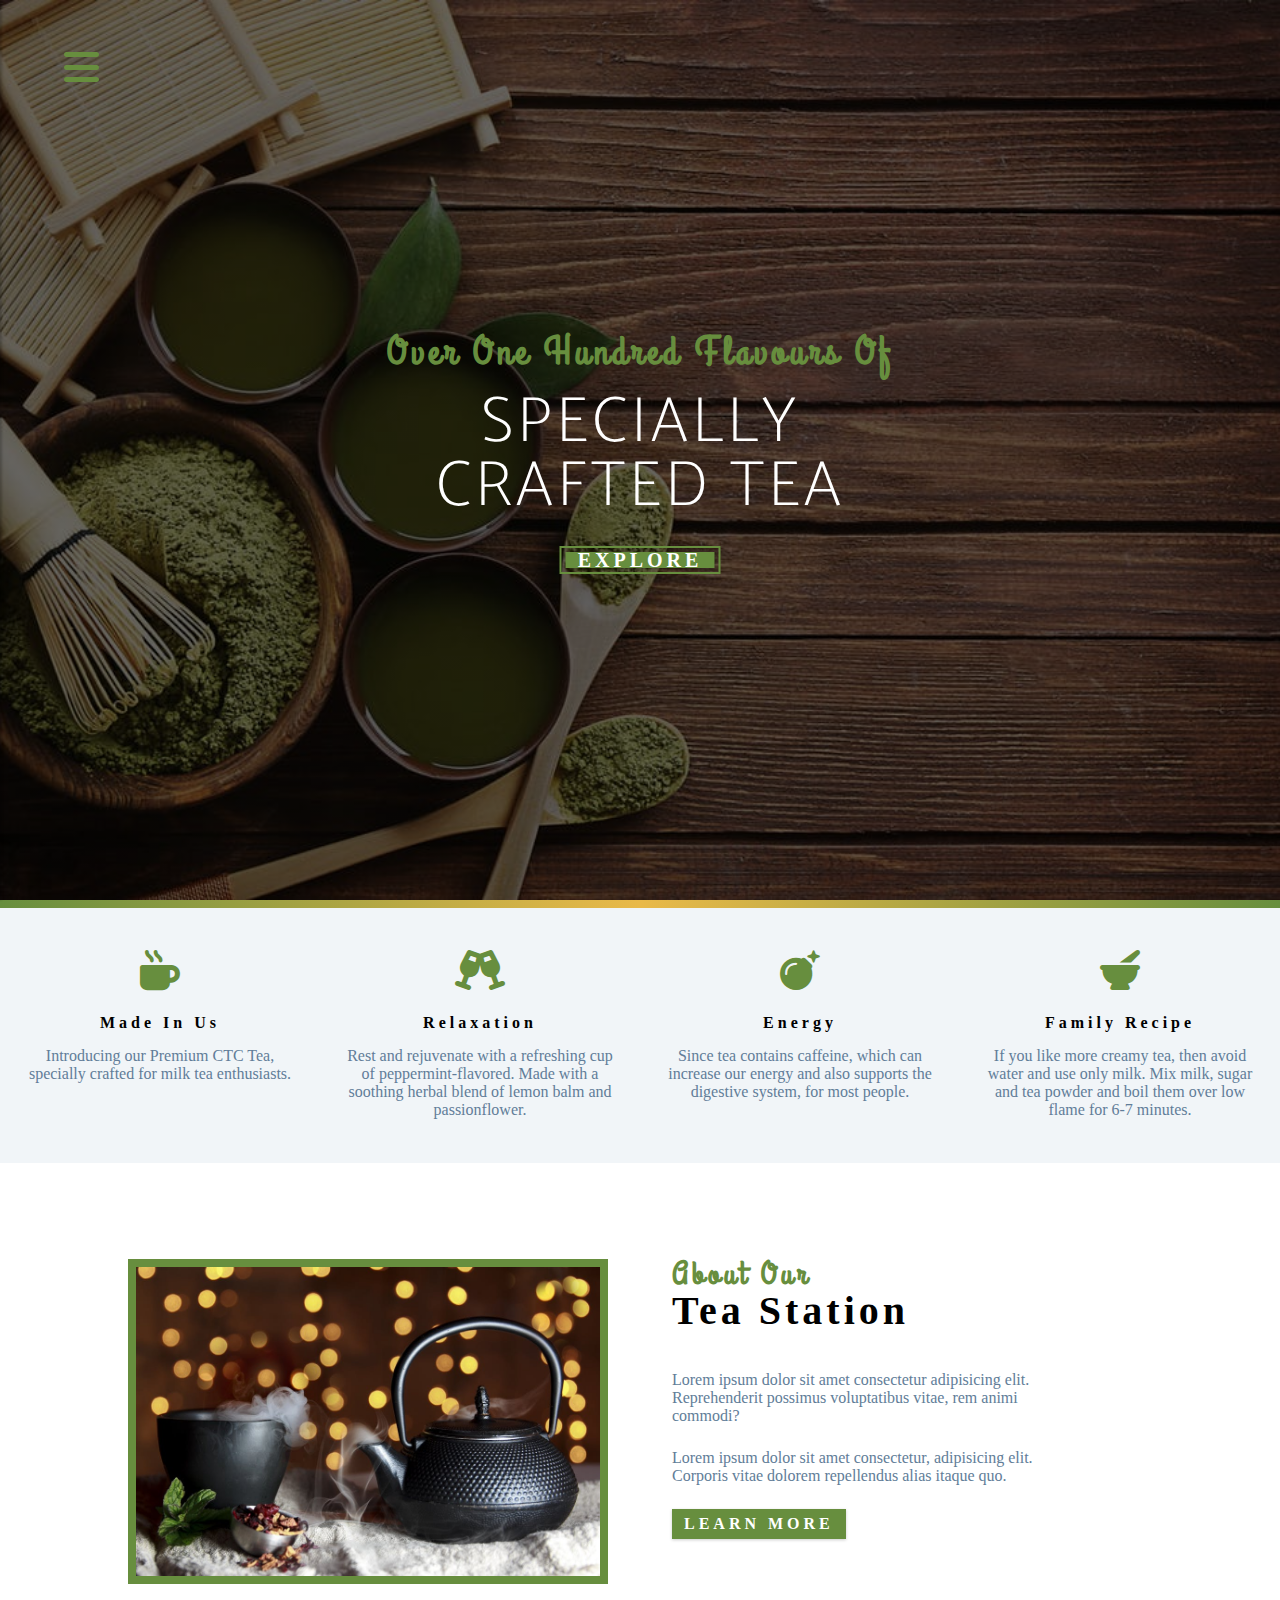
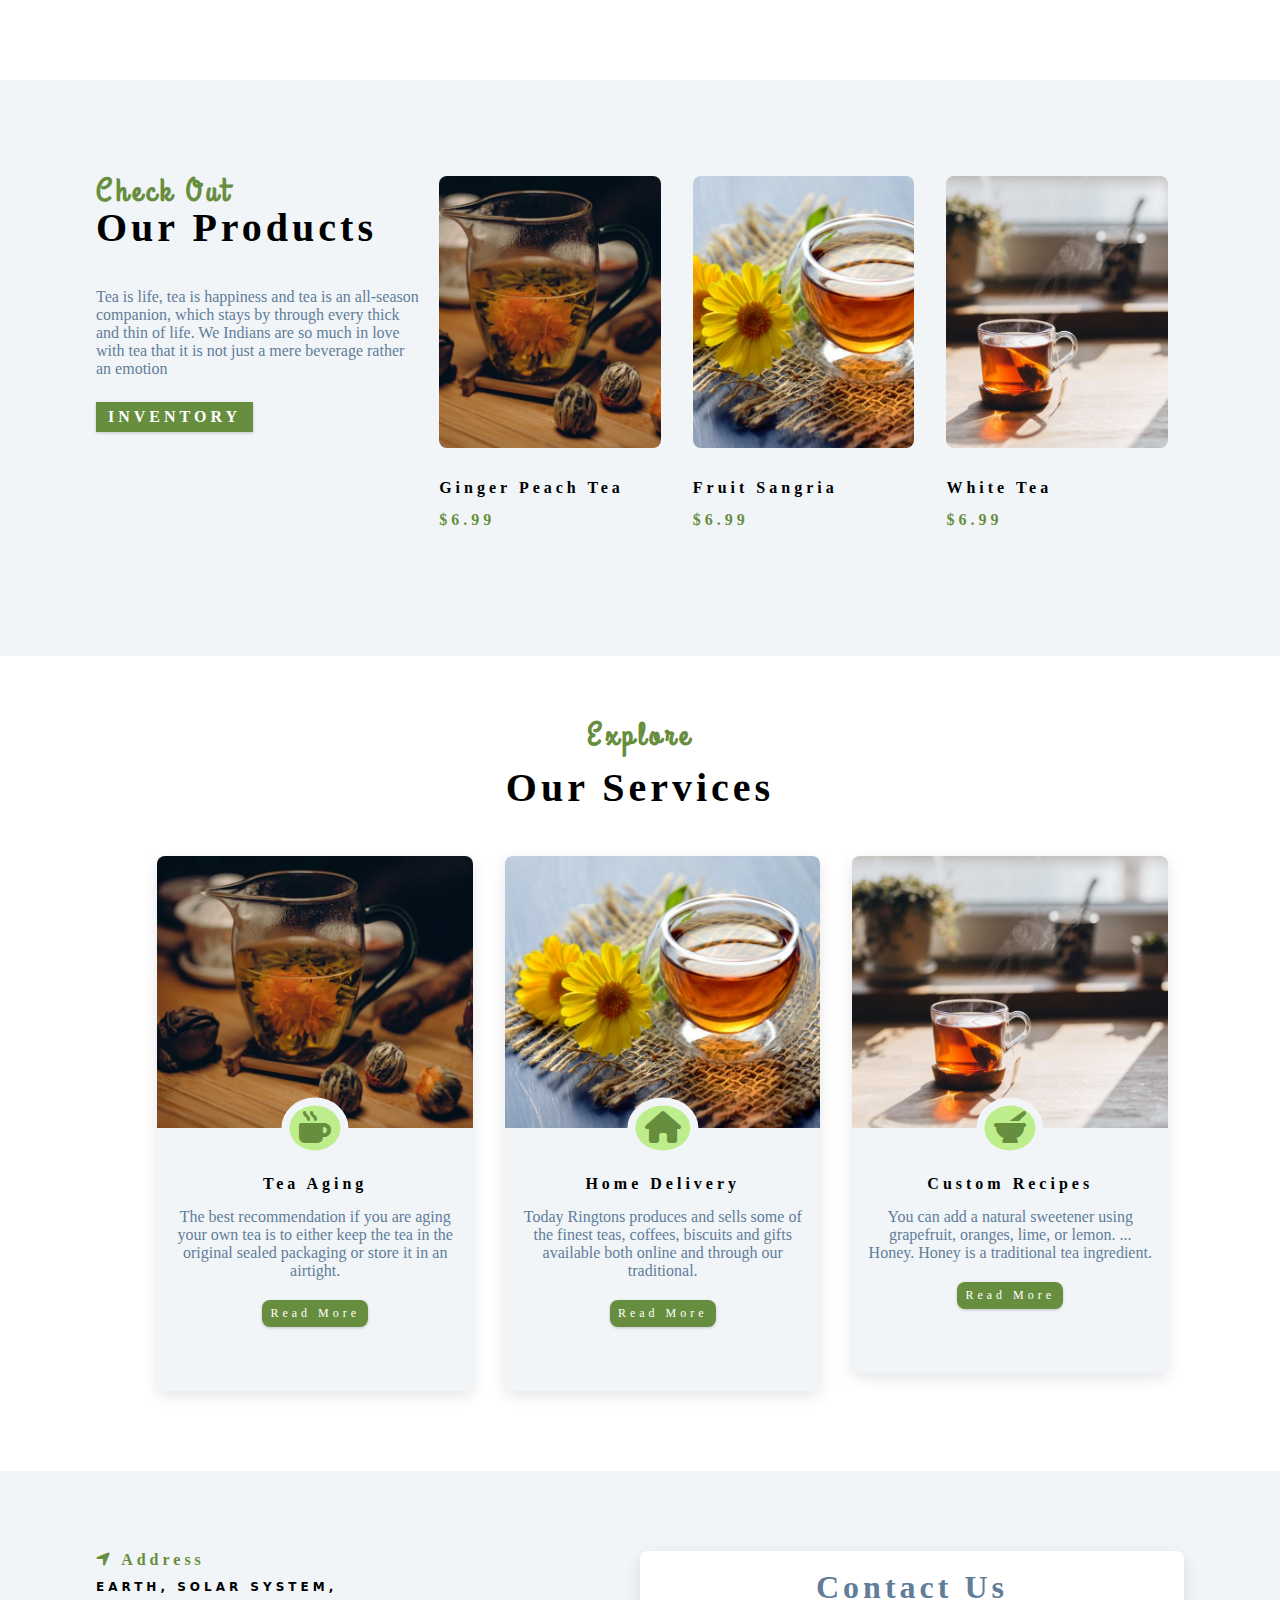
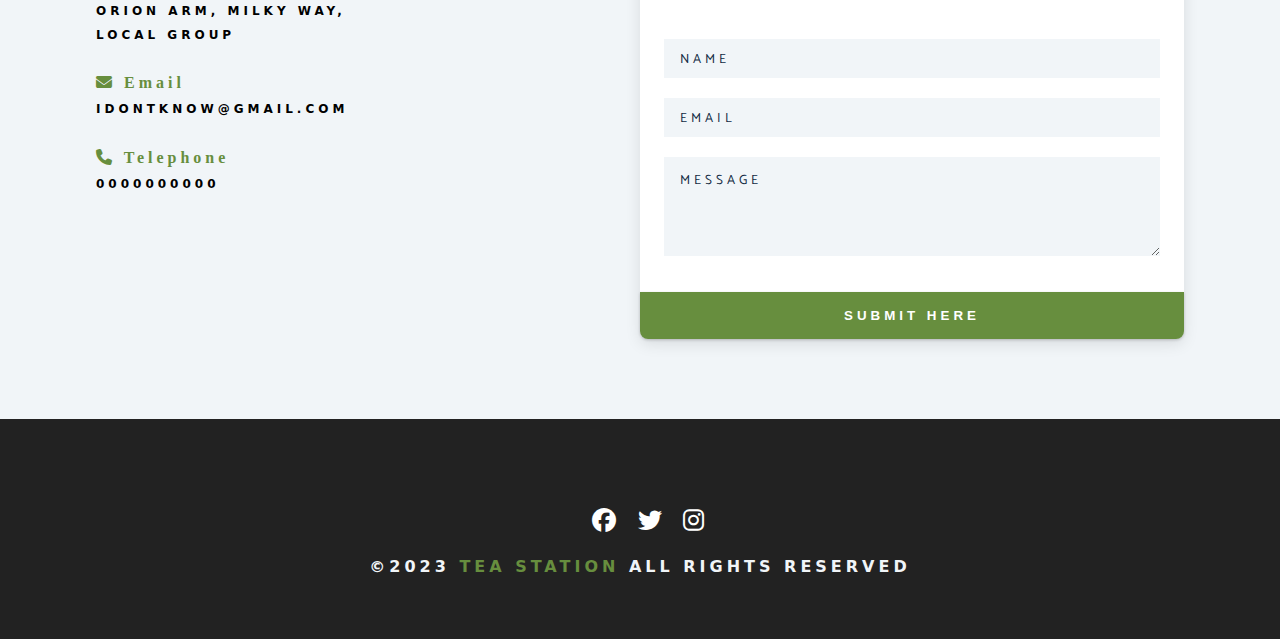
<file: 1. TEA-STATION/index.html>
<!DOCTYPE html>
<html lang="en">
  <head>
    <meta charset="UTF-8" />
    <meta name="viewport" content="width=device-width, initial-scale=1.0" />
    <title>TEA STATION || HOME</title>
    <!--Font Awesome-->
    <link
      rel="stylesheet"
      href="https://cdnjs.cloudflare.com/ajax/libs/font-awesome/6.4.2/css/all.min.css"
    />
    <link rel="icon" type="image/x-icon" href="./images/green-tea.png">
    <!--css link-->
    <link rel="stylesheet" href="css/style.css" />
  </head>
  <body>

    <!--Navbar-->
    
    <span class="nav-btn" id="nav-btn">
      <i class="fas fa-bars"></i>
    </span>

    <!-- NAV-BAR-CLOSE -->

    <nav class="navbar" id="navbar">
      <div class="navbar-header">
        <span class="nav-close" id="nav-close">
          <i class="fas fa-times"></i>
        </span>
      </div>
      <ul class="nav-items">
        <li><a href="index.html" class="nav-link">Home</a></li>
        <li><a href="skills.html" class="nav-link">Skills</a></li>
        <li><a href="about.html" class="nav-link">About</a></li>
        <li><a href="products.html" class="nav-link">products</a></li>
      </ul>
    </nav>

    <!--Header-->

    <div class="header">
      <div class="banner">
        <h2>Over One Hundred Flavours Of</h2>
        <h1>
          specially <br />
          crafted tea
        </h1>
        <a href="skills.html" class="btn banner-btn">explore</a>
      </div>
    </div>
    <!--End-Of-Header-->
    <div class="content-divider"></div>

    <!-- SKILLS SECTION-->

    <section>
      <div class="skills clearfix">


        <!-- single skill-->
        <article class="skill">
          <span class="skill-icon"><i class="fas fa-mug-hot"></i></span>
          <h4 class="skill-title">made in us</h4>
          <p class="skill-text">
            Introducing our Premium CTC Tea, specially crafted for milk tea
            enthusiasts.
          </p>
        </article>
        <!-- end of single skill-->

        <!-- single skill-->
        <article class="skill">
          <span class="skill-icon"
            ><i class="fa-solid fa-champagne-glasses"></i
          ></span>
          <h4 class="skill-title">relaxation</h4>
          <p class="skill-text">
            Rest and rejuvenate with a refreshing cup of peppermint-flavored.
            Made with a soothing herbal blend of lemon balm and passionflower.
          </p>
        </article>
        <!-- end of single skill-->




        <!-- single skill-->
        <article class="skill">
          <span class="skill-icon"
            ><i class="fa-solid fa-bomb"></i></i
          ></span>
          <h4 class="skill-title">energy</h4>
          <p class="skill-text">
            Since tea contains caffeine, which can increase our energy and also supports the digestive system, for most people.
          </p>
        </article>
        <!-- end of single skill-->



        <!-- single skill-->
        <article class="skill">
          <span class="skill-icon"
            ><i class="fa-solid fa-mortar-pestle"></i></i
          ></span>
          <h4 class="skill-title">family recipe</h4>
          <p class="skill-text">
            If you like more creamy tea, then avoid water and use only milk. Mix milk, sugar and tea powder and boil them over low flame for 6-7 minutes.
          </p>
        </article>
        <!-- end of single skill-->

      </div>
    </section>

    <!-- END OF SKILLS SECTION-->

    <!-- ABOUT -->
    <section>
      <div class="section-center clearfix">
      <!-- ABOUT IMAGE-->
      <article class="about-img">
      <div class="about-picture-container">
        <img src="images/about-bcg.jpeg" alt="tea-kettle" class="about-picture">
      </div>
      </article>
      <!-- ABOUT INFO-->
      <article class="about-info">
        <!--SECTION-TITLE-->
        <div class="section-title">
          <h3>about our</h3>
          <h2>tea station</h2>
        </div>
        <!--END-OF-SECTION-TITLE-->
        <p class="about-text">
          Lorem ipsum dolor sit amet consectetur adipisicing elit. Reprehenderit possimus voluptatibus vitae, rem animi commodi?
        </p>
        <p class="about-text">Lorem ipsum dolor sit amet consectetur, adipisicing elit. Corporis vitae dolorem repellendus alias itaque quo.</p>
        <a href="about.html" class="btn">learn more</a>
      </article>
      </div>
    </section>
    <!-- END OF ABOUT -->
    <!-- PRODUCT -->
    <section class="products">
      <div class="section-center clearfix">
          <!-- PRODUCT_INFO -->

        <article class="product-info">
          <!--SECTION-TITLE-->
        <div class="section-title">
          <h3>check out</h3>
          <h2>our products</h2>
        </div>
        <!--END-OF-SECTION-TITLE-->
        <p class="product-text">
          Tea is life, tea is happiness and tea is an all-season companion, which stays by through every thick and thin of life. We Indians are so much in love with tea that it is not just a mere beverage rather an emotion
        </p>
        <a href="products.html" class="btn">inventory</a>
        </article>
        <!-- PRODUCT-INVENTORY -->
        <article class="products-inventory clearfix">
          <!-- SINGLE-PRODUCT -->
          <div class="product">
            <img src="images/product-1.jpeg" alt="SINGLE-PRODUCT" class="product-img">
            <h4 class="product-title">
              white tea
            </h4>
            <h4 class="product-price">
              $6.99
            </h4>
          </div>
          <!-- END OF SINGLE-PRODUCT -->
          <!-- SINGLE-PRODUCT -->
          <div class="product">
            <img src="images/product-2.jpeg" alt="SINGLE-PRODUCT" class="product-img">
            <h4 class="product-title">
              fruit sangria
            </h4>
            <h4 class="product-price">
              $6.99
            </h4>
          </div>
          <!-- END OF SINGLE-PRODUCT -->
          <!-- SINGLE-PRODUCT -->
          <div class="product">
            <img src="images/product-3.jpeg" alt="SINGLE-PRODUCT" class="product-img">
            <h4 class="product-title">
              ginger peach tea
            </h4>
            <h4 class="product-price">
              $6.99
            </h4>
          </div>
          <!-- END OF SINGLE-PRODUCT -->

        </article>
        <!-- END-OF-PRODUCT-INVENTORY -->
        
      </div>
    </section>
    <!-- END OF PRODUCT SECTION -->
    <!-- SERVICES SECTION -->
    <section class="services">
        <!--SECTION-TITLE-->
        <div class="section-title service-title">
          <h3>explore</h3>
          <h2>our services</h2>
        </div>
        <!--END-OF-SECTION-TITLE-->
        <div class="section-center clearfix">
          <!-- single-card -->
          <article class="service-card">
            <!-- image-container -->
            <div class="service-img-container">
              <img src="images/product-1.jpeg" class="service-image" alt="single-service">
              <!-- service-icon-->
              <span class="service-icon">
                <i class="fas fa-mortar-pestle fa fw"></i>
              </span>
            </div>
            <!-- service-info -->
            <div class="service-info">
              <h4>custom recipes</h4>
              <p>
                You can add a natural sweetener using grapefruit, oranges, lime, or lemon. ...
Honey. Honey is a traditional tea ingredient.
              </p>
              <a href="products.html" class="btn service-btn">read more</a>
            </div>

            <!-- end-of-image-container -->
          </article>
          <!-- end-of-single-card -->
          <!-- single-card -->
          <article class="service-card">
            <!-- image-container -->
            <div class="service-img-container">
              <img src="images/product-2.jpeg" class="service-image" alt="single-service">
              <!-- service-icon-->
              <span class="service-icon">
                <i class="fas fa-home fa fw"></i>
              </span>
            </div>
            <!-- service-info -->
            <div class="service-info">
              <h4>home delivery</h4>
              <p>
               Today Ringtons produces and sells some of the finest teas, coffees, biscuits and gifts available both online and through our traditional.
              </p>
              <a href="products.html" class="btn service-btn">read more</a>
            </div>

            <!-- end-of-image-container -->
          </article>
          <!-- end-of-single-card -->
          <!-- single-card -->
          <article class="service-card">
            <!-- image-container -->
            <div class="service-img-container">
              <img src="images/product-3.jpeg" class="service-image" alt="single-service">
              <!-- service-icon-->
              <span class="service-icon">
                <i class="fas fa-mug-hot fa fw"></i>
              </span>
            </div>
            <!-- service-info -->
            <div class="service-info">
              <h4>tea aging</h4>
              <p>
                The best recommendation if you are aging your own tea is to either keep the tea in the original sealed packaging or store it in an airtight.
              </p>
              <a href="products.html" class="btn service-btn">read more</a>
            </div>

            <!-- end-of-image-container -->
          </article>
          <!-- end-of-single-card -->
        </div>
    </section>
    <!-- END OF SERVICES SECTION -->
    <!--  CONTACT SECTION -->
    <section class="contact">
      <div class="section-center clearfix">
        <!-- CONTACT-INFO -->
        <article class="contact-info">
        <!-- CONTACT ITEM-->
        <div class="contact-item">
          <h4 class="contact-title">
            <span class="contact-icon">
              <i class="fas fa-location-arrow"></i>
            </span>
            address 
          </h4>
          <h4 class="contact-text">
             Earth, Solar System,<br> Orion Arm, Milky Way,<br> Local Group 
          </h4>
        </div>
        <!-- END OF CONTACT ITEM-->
        <!-- CONTACT ITEM-->
        <div class="contact-item">
          <h4 class="contact-title">
            <span class="contact-icon">
              <i class="fas fa-envelope"></i>
            </span>
            email 
          </h4>
          <h4 class="contact-text">
            idontknow@gmail.com
          </h4>
        </div>
        <!-- END OF CONTACT ITEM-->
        <!-- CONTACT ITEM-->
        <div class="contact-item">
          <h4 class="contact-title">
            <span class="contact-icon">
              <i class="fas fa-phone"></i>
            </span>
            telephone 
          </h4>
          <h4 class="contact-text">
            0000000000
          </h4>
        </div>
        <!-- END OF CONTACT ITEM-->
        </article>
        <!-- CONTACT-FORM -->
        <article class="contact-form">
          <h3>contact us</h3>
          <form action="https://formspree.io/f/xeqbzglo"
  method="POST">
            <div class="form-group">
              <!-- input -->
              <input type="text" placeholder="name" class="form-control" name="name">
              <input type="email" placeholder="email" class="form-control" name="email">
              <textarea name="message" placeholder="message" rows="5" class="form-control"></textarea>
            </div>
            <!-- button -->
            <button type="submit" class="btn submit-btn">submit here</button>
          </form>
        </article>
      </div>
    </section>
    <!-- END OF CONTACT SECTION -->
    <!-- FOOTER SECTION -->
    <footer class="footer">
      <div class="section-center">
        <div class="social-icons">
          <!-- social-icon -->
          <a href="#" class="social-icon"><i class="fab fa-facebook"></i></a>
          <!-- end of social-icon -->
          <!-- social-icon -->
          <a href="#" class="social-icon"><i class="fab fa-twitter"></i></a>
          <!-- end of social-icon -->
          <!-- social-icon -->
          <a href="#" class="social-icon"><i class="fab fa-instagram"></i></a>
          <!-- end of social-icon -->
        </div>
        <h4 class="footer-text">
          &copy;<span>2023</span>
          <span class="green">tea station</span>
          all rights reserved
        </h4>
      </div>
    </footer>
    <!-- END OF FOOTER SECTION -->

    <!--Javascript link-->
    <script src="js/script.js"></script>
  </body>
</html>


<!--================ done ==================-->
</file>
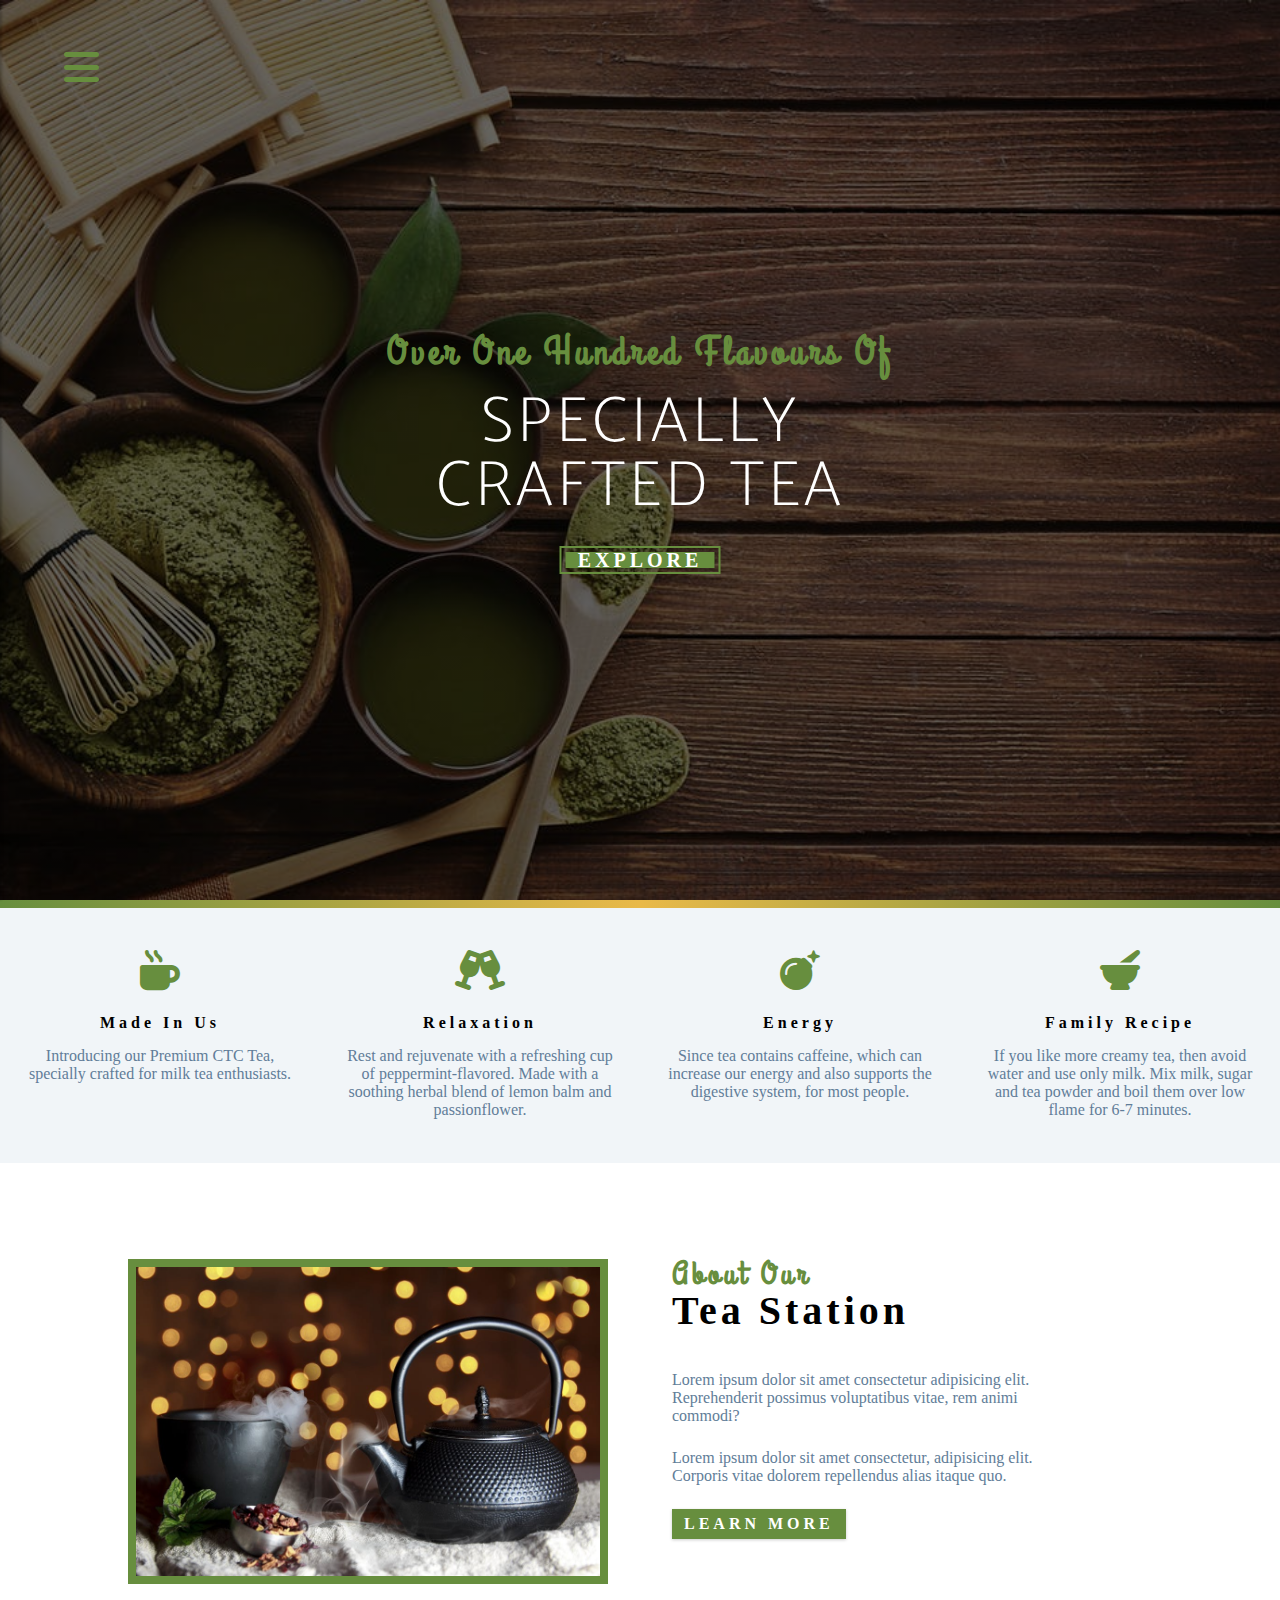
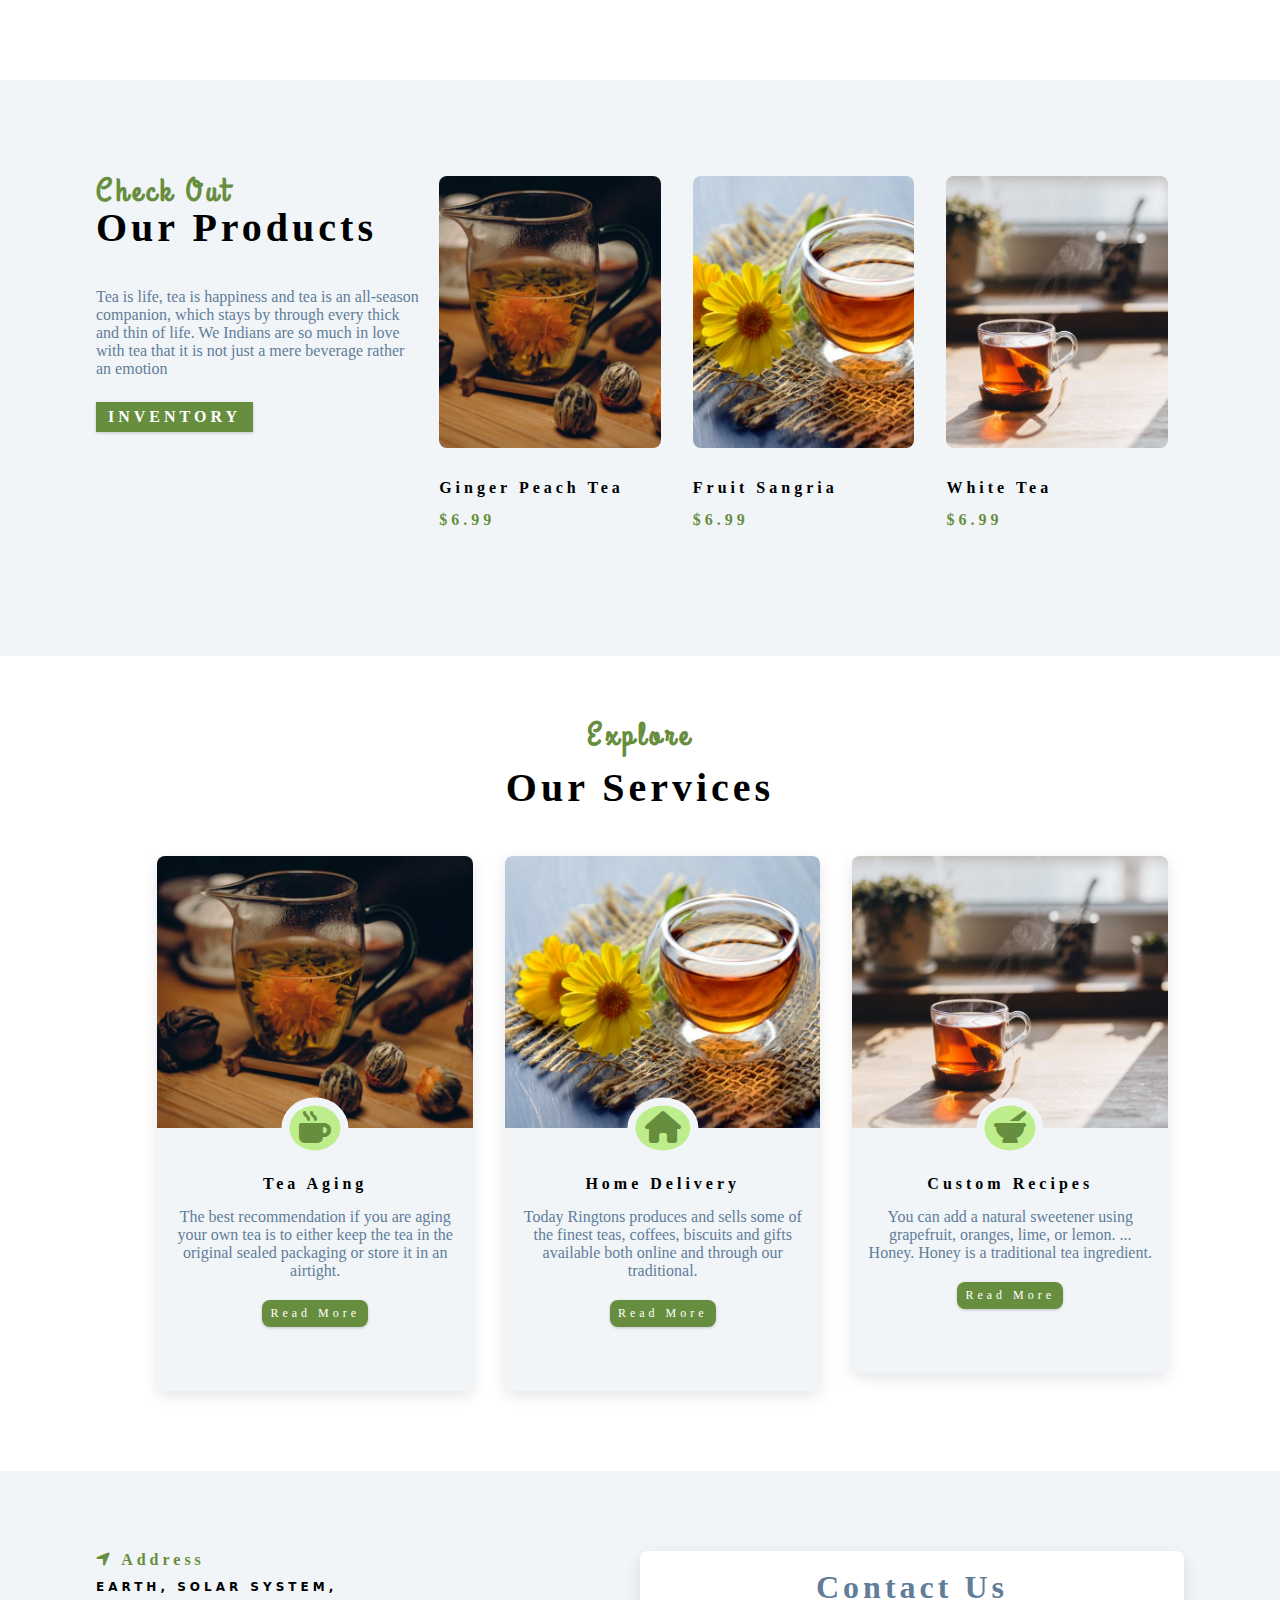
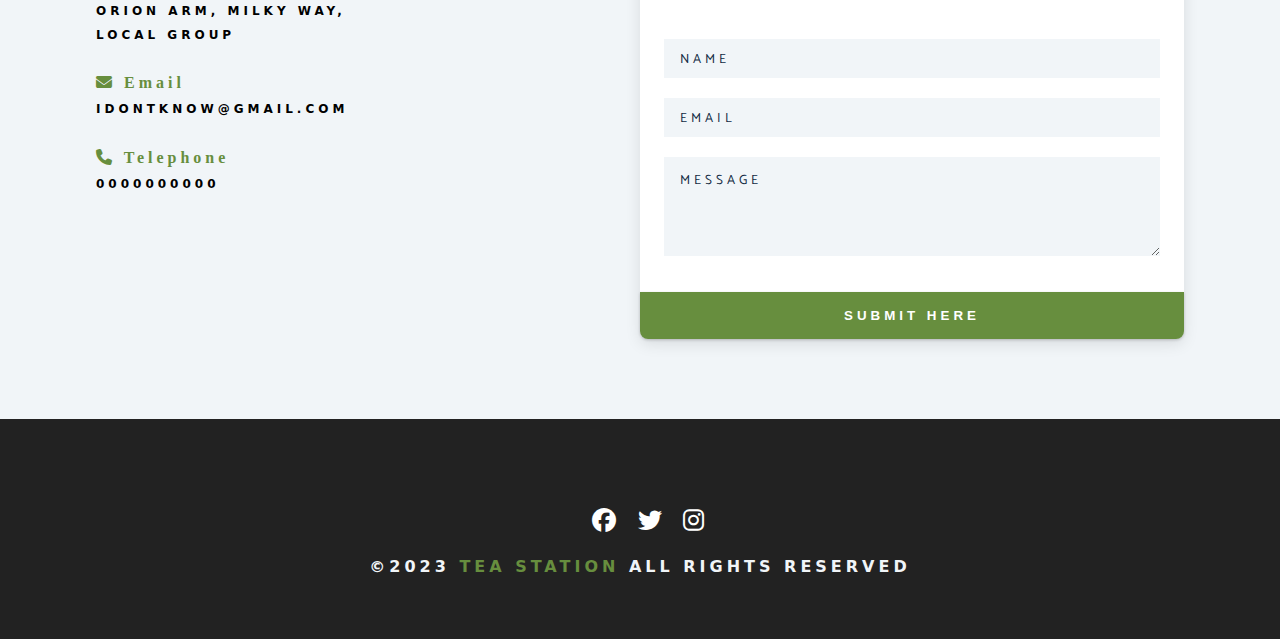
<file: 1.TEA-STATION/index.html>
<!DOCTYPE html>
<html lang="en">
  <head>
    <meta charset="UTF-8" />
    <meta name="viewport" content="width=device-width, initial-scale=1.0" />
    <title>TEA STATION || HOME</title>
    <!--Font Awesome-->
    <link
      rel="stylesheet"
      href="https://cdnjs.cloudflare.com/ajax/libs/font-awesome/6.4.2/css/all.min.css"
    />
    <link rel="icon" type="image/x-icon" href="/TEA-STATION/images/green-tea.png">
    <!--css link-->
    <link rel="stylesheet" href="css/style.css" />
  </head>
  <body>

    <!--Navbar-->
    
    <span class="nav-btn" id="nav-btn">
      <i class="fas fa-bars"></i>
    </span>

    <!-- NAV-BAR-CLOSE -->

    <nav class="navbar" id="navbar">
      <div class="navbar-header">
        <span class="nav-close" id="nav-close">
          <i class="fas fa-times"></i>
        </span>
      </div>
      <ul class="nav-items">
        <li><a href="index.html" class="nav-link">Home</a></li>
        <li><a href="skills.html" class="nav-link">Skills</a></li>
        <li><a href="about.html" class="nav-link">About</a></li>
        <li><a href="products.html" class="nav-link">products</a></li>
      </ul>
    </nav>

    <!--Header-->

    <div class="header">
      <div class="banner">
        <h2>Over One Hundred Flavours Of</h2>
        <h1>
          specially <br />
          crafted tea
        </h1>
        <a href="skills.html" class="btn banner-btn">explore</a>
      </div>
    </div>
    <!--End-Of-Header-->
    <div class="content-divider"></div>

    <!-- SKILLS SECTION-->

    <section>
      <div class="skills clearfix">


        <!-- single skill-->
        <article class="skill">
          <span class="skill-icon"><i class="fas fa-mug-hot"></i></span>
          <h4 class="skill-title">made in us</h4>
          <p class="skill-text">
            Introducing our Premium CTC Tea, specially crafted for milk tea
            enthusiasts.
          </p>
        </article>
        <!-- end of single skill-->

        <!-- single skill-->
        <article class="skill">
          <span class="skill-icon"
            ><i class="fa-solid fa-champagne-glasses"></i
          ></span>
          <h4 class="skill-title">relaxation</h4>
          <p class="skill-text">
            Rest and rejuvenate with a refreshing cup of peppermint-flavored.
            Made with a soothing herbal blend of lemon balm and passionflower.
          </p>
        </article>
        <!-- end of single skill-->




        <!-- single skill-->
        <article class="skill">
          <span class="skill-icon"
            ><i class="fa-solid fa-bomb"></i></i
          ></span>
          <h4 class="skill-title">energy</h4>
          <p class="skill-text">
            Since tea contains caffeine, which can increase our energy and also supports the digestive system, for most people.
          </p>
        </article>
        <!-- end of single skill-->



        <!-- single skill-->
        <article class="skill">
          <span class="skill-icon"
            ><i class="fa-solid fa-mortar-pestle"></i></i
          ></span>
          <h4 class="skill-title">family recipe</h4>
          <p class="skill-text">
            If you like more creamy tea, then avoid water and use only milk. Mix milk, sugar and tea powder and boil them over low flame for 6-7 minutes.
          </p>
        </article>
        <!-- end of single skill-->

      </div>
    </section>

    <!-- END OF SKILLS SECTION-->

    <!-- ABOUT -->
    <section>
      <div class="section-center clearfix">
      <!-- ABOUT IMAGE-->
      <article class="about-img">
      <div class="about-picture-container">
        <img src="images/about-bcg.jpeg" alt="tea-kettle" class="about-picture">
      </div>
      </article>
      <!-- ABOUT INFO-->
      <article class="about-info">
        <!--SECTION-TITLE-->
        <div class="section-title">
          <h3>about our</h3>
          <h2>tea station</h2>
        </div>
        <!--END-OF-SECTION-TITLE-->
        <p class="about-text">
          Lorem ipsum dolor sit amet consectetur adipisicing elit. Reprehenderit possimus voluptatibus vitae, rem animi commodi?
        </p>
        <p class="about-text">Lorem ipsum dolor sit amet consectetur, adipisicing elit. Corporis vitae dolorem repellendus alias itaque quo.</p>
        <a href="about.html" class="btn">learn more</a>
      </article>
      </div>
    </section>
    <!-- END OF ABOUT -->
    <!-- PRODUCT -->
    <section class="products">
      <div class="section-center clearfix">
          <!-- PRODUCT_INFO -->

        <article class="product-info">
          <!--SECTION-TITLE-->
        <div class="section-title">
          <h3>check out</h3>
          <h2>our products</h2>
        </div>
        <!--END-OF-SECTION-TITLE-->
        <p class="product-text">
          Tea is life, tea is happiness and tea is an all-season companion, which stays by through every thick and thin of life. We Indians are so much in love with tea that it is not just a mere beverage rather an emotion
        </p>
        <a href="products.html" class="btn">inventory</a>
        </article>
        <!-- PRODUCT-INVENTORY -->
        <article class="products-inventory clearfix">
          <!-- SINGLE-PRODUCT -->
          <div class="product">
            <img src="images/product-1.jpeg" alt="SINGLE-PRODUCT" class="product-img">
            <h4 class="product-title">
              white tea
            </h4>
            <h4 class="product-price">
              $6.99
            </h4>
          </div>
          <!-- END OF SINGLE-PRODUCT -->
          <!-- SINGLE-PRODUCT -->
          <div class="product">
            <img src="images/product-2.jpeg" alt="SINGLE-PRODUCT" class="product-img">
            <h4 class="product-title">
              fruit sangria
            </h4>
            <h4 class="product-price">
              $6.99
            </h4>
          </div>
          <!-- END OF SINGLE-PRODUCT -->
          <!-- SINGLE-PRODUCT -->
          <div class="product">
            <img src="images/product-3.jpeg" alt="SINGLE-PRODUCT" class="product-img">
            <h4 class="product-title">
              ginger peach tea
            </h4>
            <h4 class="product-price">
              $6.99
            </h4>
          </div>
          <!-- END OF SINGLE-PRODUCT -->

        </article>
        <!-- END-OF-PRODUCT-INVENTORY -->
        
      </div>
    </section>
    <!-- END OF PRODUCT SECTION -->
    <!-- SERVICES SECTION -->
    <section class="services">
        <!--SECTION-TITLE-->
        <div class="section-title service-title">
          <h3>explore</h3>
          <h2>our services</h2>
        </div>
        <!--END-OF-SECTION-TITLE-->
        <div class="section-center clearfix">
          <!-- single-card -->
          <article class="service-card">
            <!-- image-container -->
            <div class="service-img-container">
              <img src="images/product-1.jpeg" class="service-image" alt="single-service">
              <!-- service-icon-->
              <span class="service-icon">
                <i class="fas fa-mortar-pestle fa fw"></i>
              </span>
            </div>
            <!-- service-info -->
            <div class="service-info">
              <h4>custom recipes</h4>
              <p>
                You can add a natural sweetener using grapefruit, oranges, lime, or lemon. ...
Honey. Honey is a traditional tea ingredient.
              </p>
              <a href="products.html" class="btn service-btn">read more</a>
            </div>

            <!-- end-of-image-container -->
          </article>
          <!-- end-of-single-card -->
          <!-- single-card -->
          <article class="service-card">
            <!-- image-container -->
            <div class="service-img-container">
              <img src="images/product-2.jpeg" class="service-image" alt="single-service">
              <!-- service-icon-->
              <span class="service-icon">
                <i class="fas fa-home fa fw"></i>
              </span>
            </div>
            <!-- service-info -->
            <div class="service-info">
              <h4>home delivery</h4>
              <p>
               Today Ringtons produces and sells some of the finest teas, coffees, biscuits and gifts available both online and through our traditional.
              </p>
              <a href="products.html" class="btn service-btn">read more</a>
            </div>

            <!-- end-of-image-container -->
          </article>
          <!-- end-of-single-card -->
          <!-- single-card -->
          <article class="service-card">
            <!-- image-container -->
            <div class="service-img-container">
              <img src="images/product-3.jpeg" class="service-image" alt="single-service">
              <!-- service-icon-->
              <span class="service-icon">
                <i class="fas fa-mug-hot fa fw"></i>
              </span>
            </div>
            <!-- service-info -->
            <div class="service-info">
              <h4>tea aging</h4>
              <p>
                The best recommendation if you are aging your own tea is to either keep the tea in the original sealed packaging or store it in an airtight.
              </p>
              <a href="products.html" class="btn service-btn">read more</a>
            </div>

            <!-- end-of-image-container -->
          </article>
          <!-- end-of-single-card -->
        </div>
    </section>
    <!-- END OF SERVICES SECTION -->
    <!--  CONTACT SECTION -->
    <section class="contact">
      <div class="section-center clearfix">
        <!-- CONTACT-INFO -->
        <article class="contact-info">
        <!-- CONTACT ITEM-->
        <div class="contact-item">
          <h4 class="contact-title">
            <span class="contact-icon">
              <i class="fas fa-location-arrow"></i>
            </span>
            address 
          </h4>
          <h4 class="contact-text">
             Earth, Solar System,<br> Orion Arm, Milky Way,<br> Local Group 
          </h4>
        </div>
        <!-- END OF CONTACT ITEM-->
        <!-- CONTACT ITEM-->
        <div class="contact-item">
          <h4 class="contact-title">
            <span class="contact-icon">
              <i class="fas fa-envelope"></i>
            </span>
            email 
          </h4>
          <h4 class="contact-text">
            idontknow@gmail.com
          </h4>
        </div>
        <!-- END OF CONTACT ITEM-->
        <!-- CONTACT ITEM-->
        <div class="contact-item">
          <h4 class="contact-title">
            <span class="contact-icon">
              <i class="fas fa-phone"></i>
            </span>
            telephone 
          </h4>
          <h4 class="contact-text">
            0000000000
          </h4>
        </div>
        <!-- END OF CONTACT ITEM-->
        </article>
        <!-- CONTACT-FORM -->
        <article class="contact-form">
          <h3>contact us</h3>
          <form action="https://formspree.io/f/xeqbzglo"
  method="POST">
            <div class="form-group">
              <!-- input -->
              <input type="text" placeholder="name" class="form-control" name="name">
              <input type="email" placeholder="email" class="form-control" name="email">
              <textarea name="message" placeholder="message" rows="5" class="form-control"></textarea>
            </div>
            <!-- button -->
            <button type="submit" class="btn submit-btn">submit here</button>
          </form>
        </article>
      </div>
    </section>
    <!-- END OF CONTACT SECTION -->
    <!-- FOOTER SECTION -->
    <footer class="footer">
      <div class="section-center">
        <div class="social-icons">
          <!-- social-icon -->
          <a href="#" class="social-icon"><i class="fab fa-facebook"></i></a>
          <!-- end of social-icon -->
          <!-- social-icon -->
          <a href="#" class="social-icon"><i class="fab fa-twitter"></i></a>
          <!-- end of social-icon -->
          <!-- social-icon -->
          <a href="#" class="social-icon"><i class="fab fa-instagram"></i></a>
          <!-- end of social-icon -->
        </div>
        <h4 class="footer-text">
          &copy;<span>2023</span>
          <span class="green">tea station</span>
          all rights reserved
        </h4>
      </div>
    </footer>
    <!-- END OF FOOTER SECTION -->

    <!--Javascript link-->
    <script src="js/script.js"></script>
  </body>
</html>


<!--================ done ==================-->
</file>
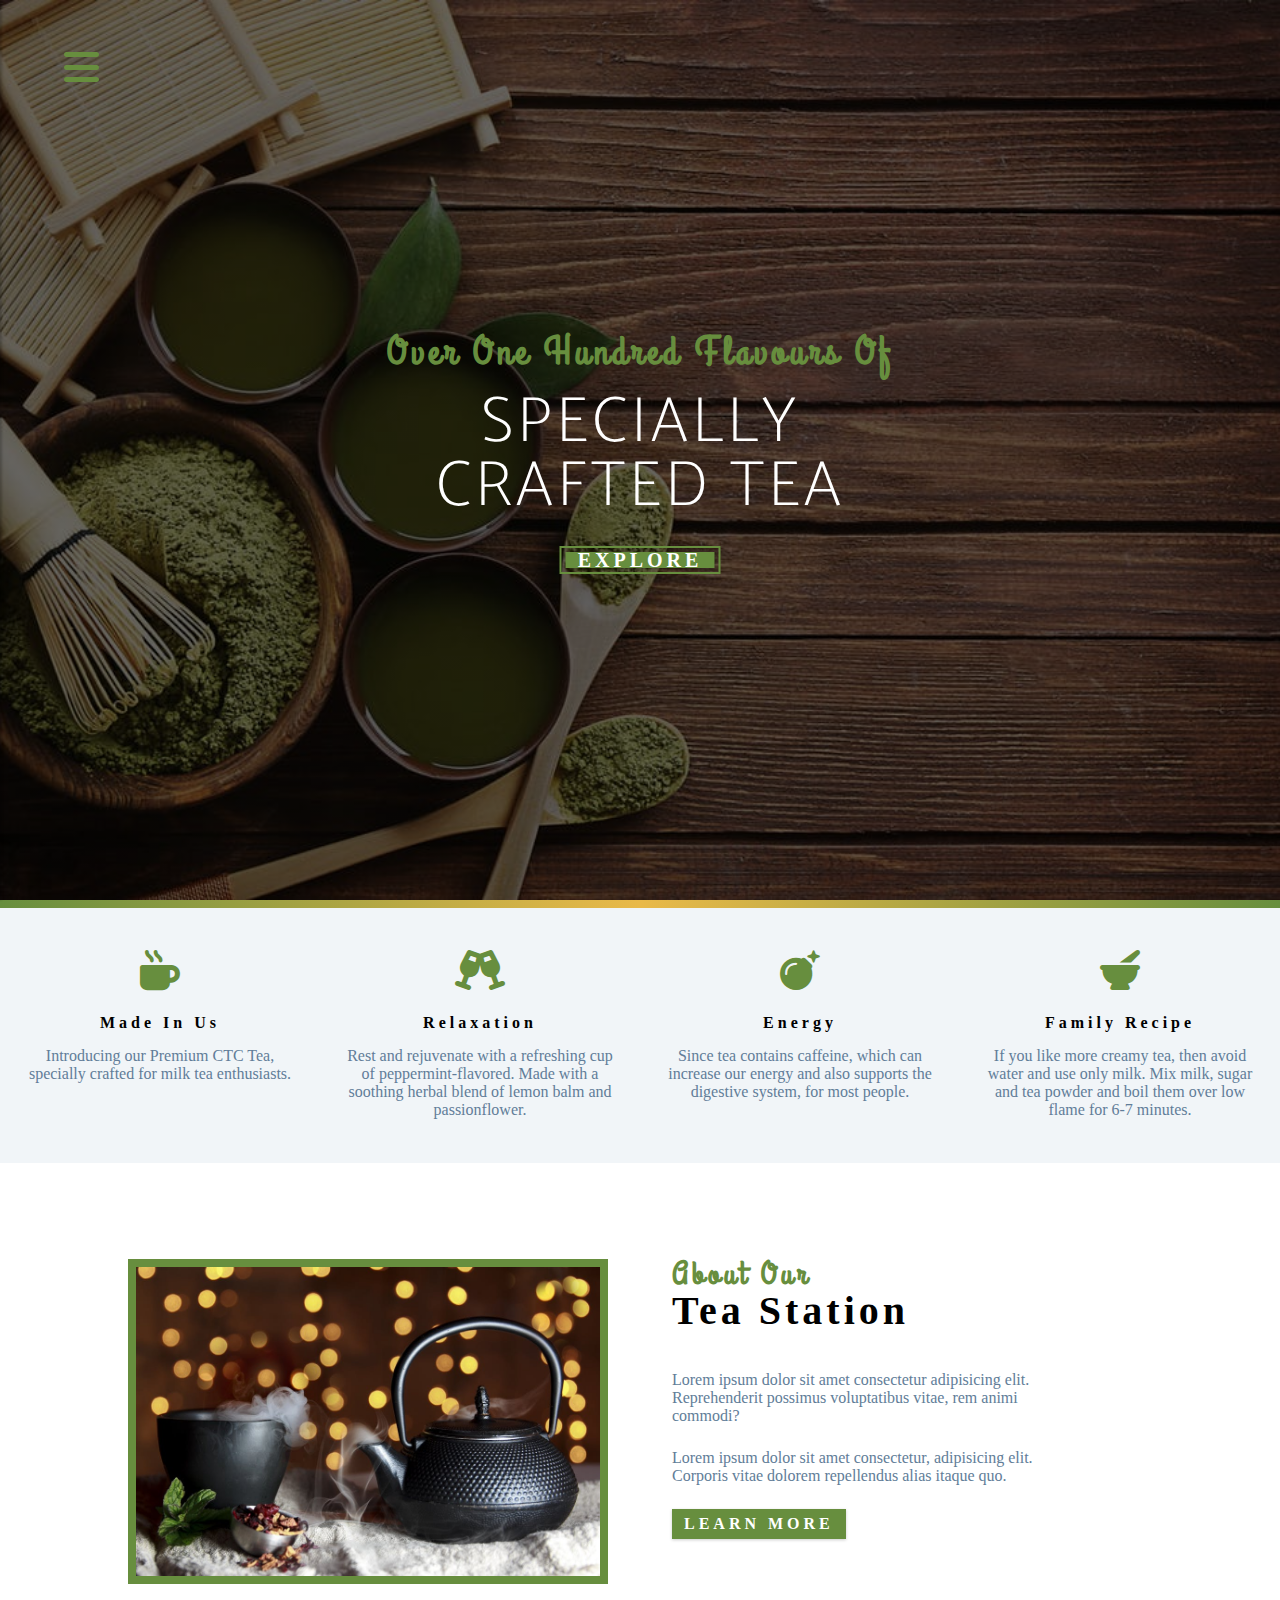
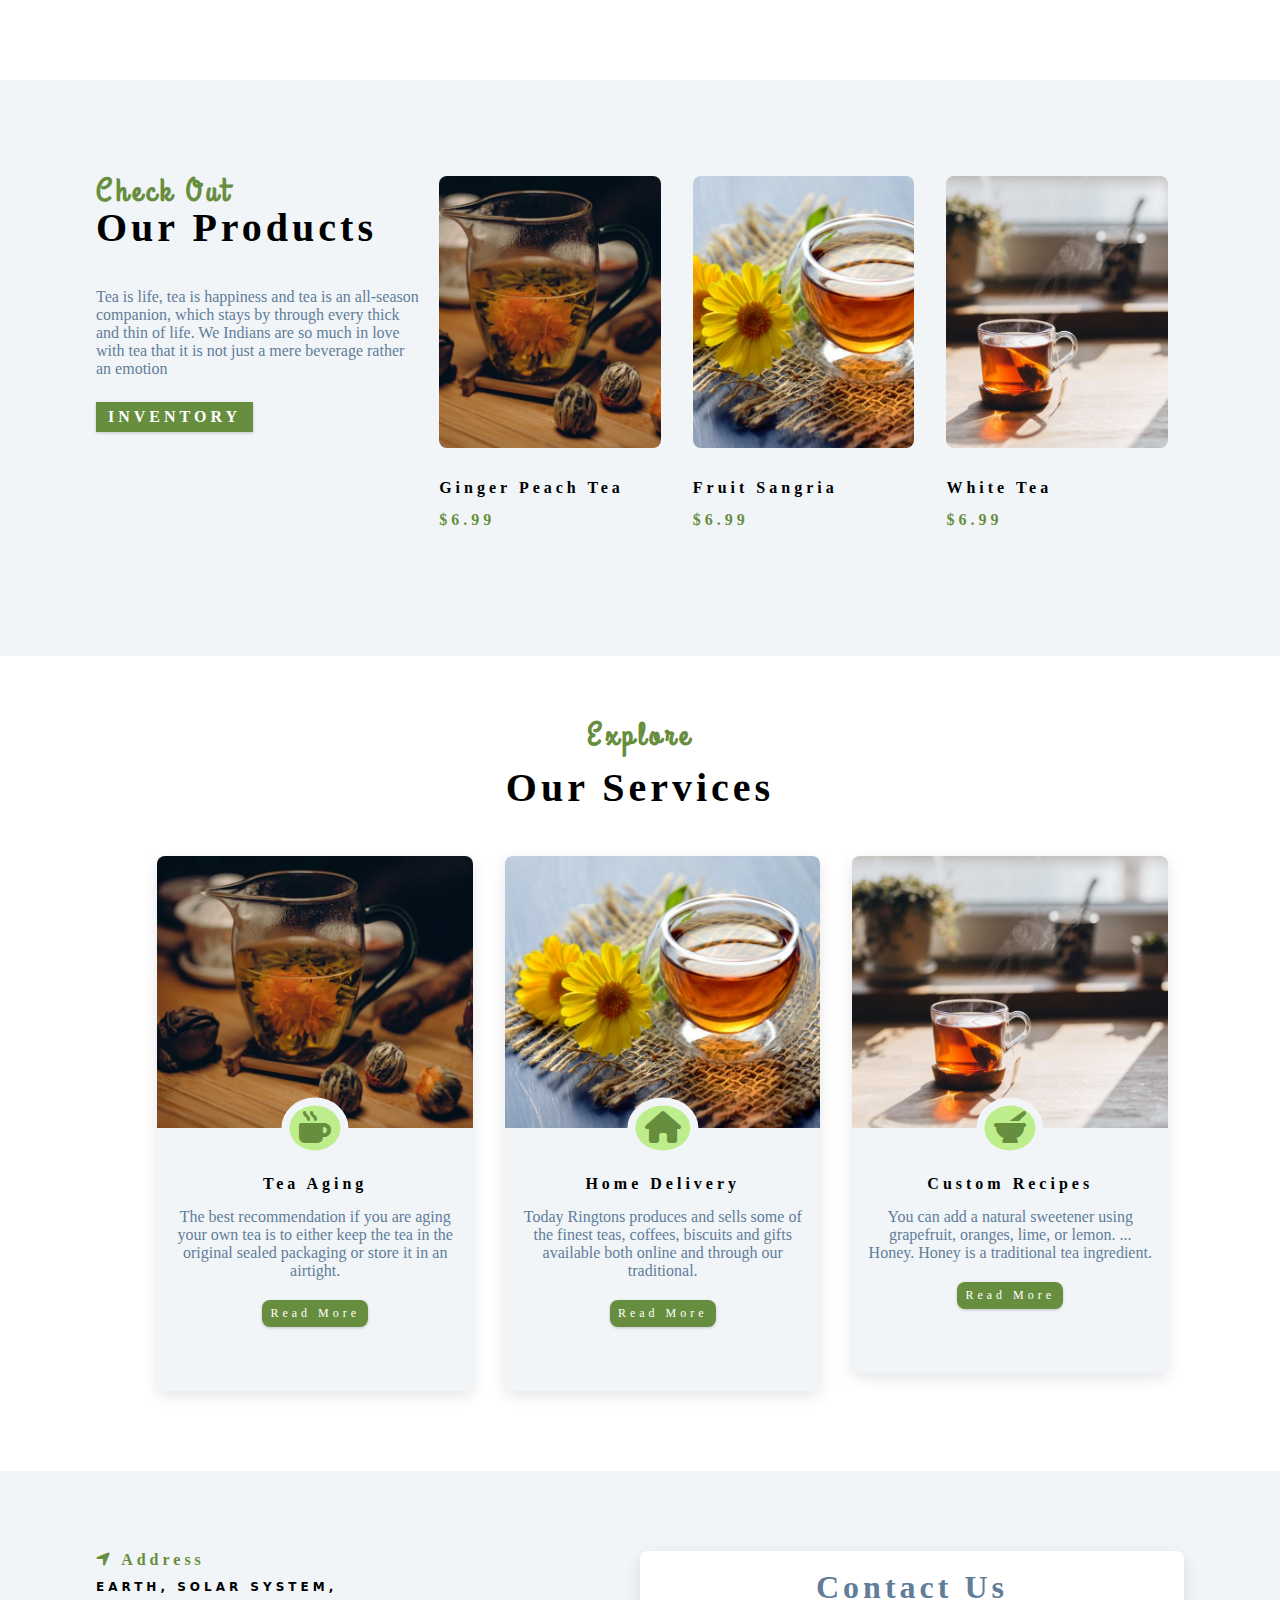
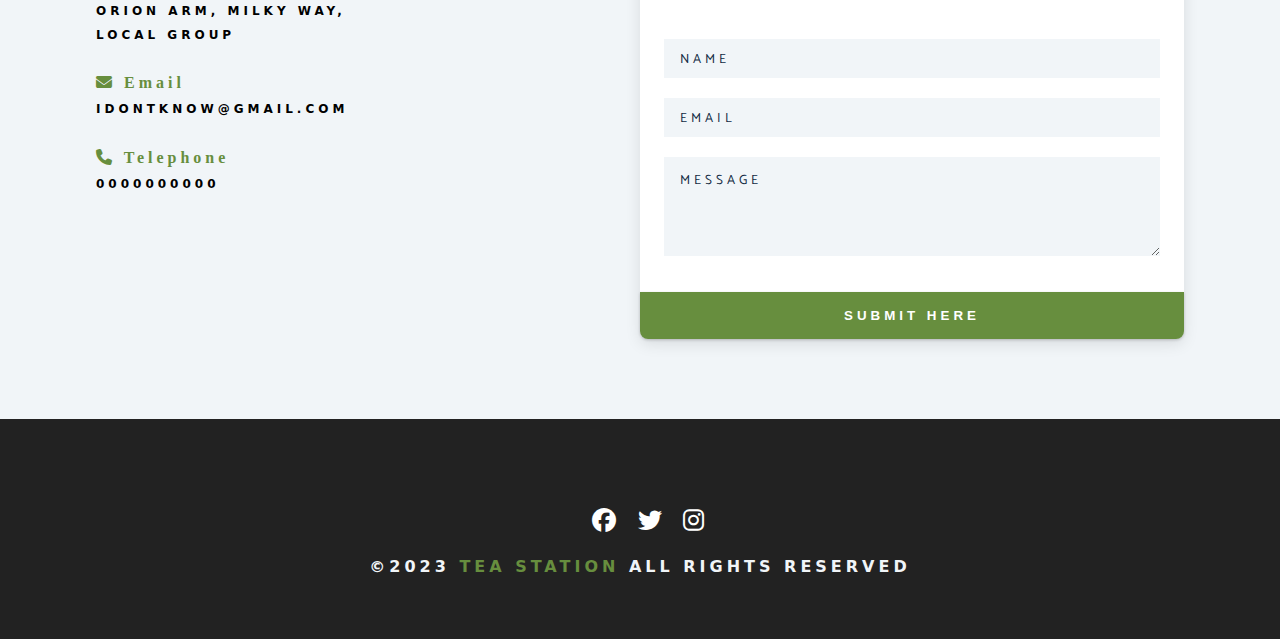
<file: TEA-STATION/index.html>
<!DOCTYPE html>
<html lang="en">
  <head>
    <meta charset="UTF-8" />
    <meta name="viewport" content="width=device-width, initial-scale=1.0" />
    <title>TEA STATION || Home</title>
    <!--Font Awesome-->
    <link
      rel="stylesheet"
      href="https://cdnjs.cloudflare.com/ajax/libs/font-awesome/6.4.2/css/all.min.css"
    />
    <!--css link-->
    <link rel="stylesheet" href="css/style.css" />
  </head>
  <body>

    <!--Navbar-->
    
    <span class="nav-btn" id="nav-btn">
      <i class="fas fa-bars"></i>
    </span>

    <!-- NAV-BAR-CLOSE -->

    <nav class="navbar" id="navbar">
      <div class="navbar-header">
        <span class="nav-close" id="nav-close">
          <i class="fas fa-times"></i>
        </span>
      </div>
      <ul class="nav-items">
        <li><a href="home.html" class="nav-link">Home</a></li>
        <li><a href="skills.html" class="nav-link">Skills</a></li>
        <li><a href="about.html" class="nav-link">About</a></li>
        <li><a href="products.html" class="nav-link">products</a></li>
      </ul>
    </nav>

    <!--Header-->

    <div class="header">
      <div class="banner">
        <h2>Over One Hundred Flavours Of</h2>
        <h1>
          specially <br />
          crafted tea
        </h1>
        <a href="skills.html" class="btn banner-btn">explore</a>
      </div>
    </div>
    <!--End-Of-Header-->
    <div class="content-divider"></div>

    <!-- SKILLS SECTION-->

    <section>
      <div class="skills clearfix">


        <!-- single skill-->
        <article class="skill">
          <span class="skill-icon"><i class="fas fa-mug-hot"></i></span>
          <h4 class="skill-title">made in us</h4>
          <p class="skill-text">
            Introducing our Premium CTC Tea, specially crafted for milk tea
            enthusiasts.
          </p>
        </article>
        <!-- end of single skill-->

        <!-- single skill-->
        <article class="skill">
          <span class="skill-icon"
            ><i class="fa-solid fa-champagne-glasses"></i
          ></span>
          <h4 class="skill-title">relaxation</h4>
          <p class="skill-text">
            Rest and rejuvenate with a refreshing cup of peppermint-flavored.
            Made with a soothing herbal blend of lemon balm and passionflower.
          </p>
        </article>
        <!-- end of single skill-->




        <!-- single skill-->
        <article class="skill">
          <span class="skill-icon"
            ><i class="fa-solid fa-bomb"></i></i
          ></span>
          <h4 class="skill-title">energy</h4>
          <p class="skill-text">
            Since tea contains caffeine, which can increase our energy and also supports the digestive system, for most people.
          </p>
        </article>
        <!-- end of single skill-->



        <!-- single skill-->
        <article class="skill">
          <span class="skill-icon"
            ><i class="fa-solid fa-mortar-pestle"></i></i
          ></span>
          <h4 class="skill-title">family recipe</h4>
          <p class="skill-text">
            If you like more creamy tea, then avoid water and use only milk. Mix milk, sugar and tea powder and boil them over low flame for 6-7 minutes.
          </p>
        </article>
        <!-- end of single skill-->

      </div>
    </section>

    <!-- END OF SKILLS SECTION-->

    <!-- ABOUT -->
    <section>
      <div class="section-center clearfix">
      <!-- ABOUT IMAGE-->
      <article class="about-img">
      <div class="about-picture-container">
        <img src="images/about-bcg.jpeg" alt="tea-kettle" class="about-picture">
      </div>
      </article>
      <!-- ABOUT INFO-->
      <article class="about-info">
        <!--SECTION-TITLE-->
        <div class="section-title">
          <h3>about our</h3>
          <h2>tea station</h2>
        </div>
        <!--END-OF-SECTION-TITLE-->
        <p class="about-text">
          Lorem ipsum dolor sit amet consectetur adipisicing elit. Reprehenderit possimus voluptatibus vitae, rem animi commodi?
        </p>
        <p class="about-text">Lorem ipsum dolor sit amet consectetur, adipisicing elit. Corporis vitae dolorem repellendus alias itaque quo.</p>
        <a href="about.html" class="btn">learn more</a>
      </article>
      </div>
    </section>
    <!-- END OF ABOUT -->
    <!-- PRODUCT -->
    <section class="products">
      <div class="section-center clearfix">
          <!-- PRODUCT_INFO -->

        <article class="product-info">
          <!--SECTION-TITLE-->
        <div class="section-title">
          <h3>check out</h3>
          <h2>our products</h2>
        </div>
        <!--END-OF-SECTION-TITLE-->
        <p class="product-text">
          Tea is life, tea is happiness and tea is an all-season companion, which stays by through every thick and thin of life. We Indians are so much in love with tea that it is not just a mere beverage rather an emotion
        </p>
        <a href="products.html" class="btn">inventory</a>
        </article>
        <!-- PRODUCT-INVENTORY -->
        <article class="products-inventory clearfix">
          <!-- SINGLE-PRODUCT -->
          <div class="product">
            <img src="images/product-1.jpeg" alt="SINGLE-PRODUCT" class="product-img">
            <h4 class="product-title">
              white tea
            </h4>
            <h4 class="product-price">
              $6.99
            </h4>
          </div>
          <!-- END OF SINGLE-PRODUCT -->
          <!-- SINGLE-PRODUCT -->
          <div class="product">
            <img src="images/product-2.jpeg" alt="SINGLE-PRODUCT" class="product-img">
            <h4 class="product-title">
              fruit sangria
            </h4>
            <h4 class="product-price">
              $6.99
            </h4>
          </div>
          <!-- END OF SINGLE-PRODUCT -->
          <!-- SINGLE-PRODUCT -->
          <div class="product">
            <img src="images/product-3.jpeg" alt="SINGLE-PRODUCT" class="product-img">
            <h4 class="product-title">
              ginger peach tea
            </h4>
            <h4 class="product-price">
              $6.99
            </h4>
          </div>
          <!-- END OF SINGLE-PRODUCT -->

        </article>
        <!-- END-OF-PRODUCT-INVENTORY -->
        
      </div>
    </section>
    <!-- END OF PRODUCT SECTION -->
    <!-- SERVICES SECTION -->
    <section class="services">
        <!--SECTION-TITLE-->
        <div class="section-title service-title">
          <h3>explore</h3>
          <h2>our services</h2>
        </div>
        <!--END-OF-SECTION-TITLE-->
        <div class="section-center clearfix">
          <!-- single-card -->
          <article class="service-card">
            <!-- image-container -->
            <div class="service-img-container">
              <img src="images/product-1.jpeg" class="service-image" alt="single-service">
              <!-- service-icon-->
              <span class="service-icon">
                <i class="fas fa-mortar-pestle fa fw"></i>
              </span>
            </div>
            <!-- service-info -->
            <div class="service-info">
              <h4>custom recipes</h4>
              <p>
                You can add a natural sweetener using grapefruit, oranges, lime, or lemon. ...
Honey. Honey is a traditional tea ingredient.
              </p>
              <a href="products.html" class="btn service-btn">read more</a>
            </div>

            <!-- end-of-image-container -->
          </article>
          <!-- end-of-single-card -->
          <!-- single-card -->
          <article class="service-card">
            <!-- image-container -->
            <div class="service-img-container">
              <img src="images/product-2.jpeg" class="service-image" alt="single-service">
              <!-- service-icon-->
              <span class="service-icon">
                <i class="fas fa-home fa fw"></i>
              </span>
            </div>
            <!-- service-info -->
            <div class="service-info">
              <h4>home delivery</h4>
              <p>
               Today Ringtons produces and sells some of the finest teas, coffees, biscuits and gifts available both online and through our traditional.
              </p>
              <a href="products.html" class="btn service-btn">read more</a>
            </div>

            <!-- end-of-image-container -->
          </article>
          <!-- end-of-single-card -->
          <!-- single-card -->
          <article class="service-card">
            <!-- image-container -->
            <div class="service-img-container">
              <img src="images/product-3.jpeg" class="service-image" alt="single-service">
              <!-- service-icon-->
              <span class="service-icon">
                <i class="fas fa-mug-hot fa fw"></i>
              </span>
            </div>
            <!-- service-info -->
            <div class="service-info">
              <h4>tea aging</h4>
              <p>
                The best recommendation if you are aging your own tea is to either keep the tea in the original sealed packaging or store it in an airtight.
              </p>
              <a href="products.html" class="btn service-btn">read more</a>
            </div>

            <!-- end-of-image-container -->
          </article>
          <!-- end-of-single-card -->
        </div>
    </section>
    <!-- END OF SERVICES SECTION -->
    <!--  CONTACT SECTION -->
    <section class="contact">
      <div class="section-center clearfix">
        <!-- CONTACT-INFO -->
        <article class="contact-info">
        <!-- CONTACT ITEM-->
        <div class="contact-item">
          <h4 class="contact-title">
            <span class="contact-icon">
              <i class="fas fa-location-arrow"></i>
            </span>
            address 
          </h4>
          <h4 class="contact-text">
             Earth, Solar System,<br> Orion Arm, Milky Way,<br> Local Group 
          </h4>
        </div>
        <!-- END OF CONTACT ITEM-->
        <!-- CONTACT ITEM-->
        <div class="contact-item">
          <h4 class="contact-title">
            <span class="contact-icon">
              <i class="fas fa-envelope"></i>
            </span>
            email 
          </h4>
          <h4 class="contact-text">
            idontknow@gmail.com
          </h4>
        </div>
        <!-- END OF CONTACT ITEM-->
        <!-- CONTACT ITEM-->
        <div class="contact-item">
          <h4 class="contact-title">
            <span class="contact-icon">
              <i class="fas fa-phone"></i>
            </span>
            telephone 
          </h4>
          <h4 class="contact-text">
            0000000000
          </h4>
        </div>
        <!-- END OF CONTACT ITEM-->
        </article>
        <!-- CONTACT-FORM -->
        <article class="contact-form">
          <h3>contact us</h3>
          <form>
            <div class="form-group">
              <!-- input -->
              <input type="text" placeholder="name" class="form-control" name="name">
              <input type="email" placeholder="email" class="form-control" name="email">
              <textarea name="message" placeholder="message" rows="5" class="form-control"></textarea>
            </div>
            <!-- button -->
            <button type="submit" class="btn submit-btn">submit here</button>
          </form>
        </article>
      </div>
    </section>
    <!-- END OF CONTACT SECTION -->
    <!-- FOOTER SECTION -->
    <footer class="footer">
      <div class="section-center">
        <div class="social-icons">
          <!-- social-icon -->
          <a href="#" class="social-icon"><i class="fab fa-facebook"></i></a>
          <!-- end of social-icon -->
          <!-- social-icon -->
          <a href="#" class="social-icon"><i class="fab fa-twitter"></i></a>
          <!-- end of social-icon -->
          <!-- social-icon -->
          <a href="#" class="social-icon"><i class="fab fa-instagram"></i></a>
          <!-- end of social-icon -->
        </div>
        <h4 class="footer-text">
          &copy;<span>2023</span>
          <span class="green">tea station</span>
          all rights reserved
        </h4>
      </div>
    </footer>
    <!-- END OF FOOTER SECTION -->

    <!--Javascript link-->
    <script src="js/script.js"></script>
  </body>
</html>
</file>
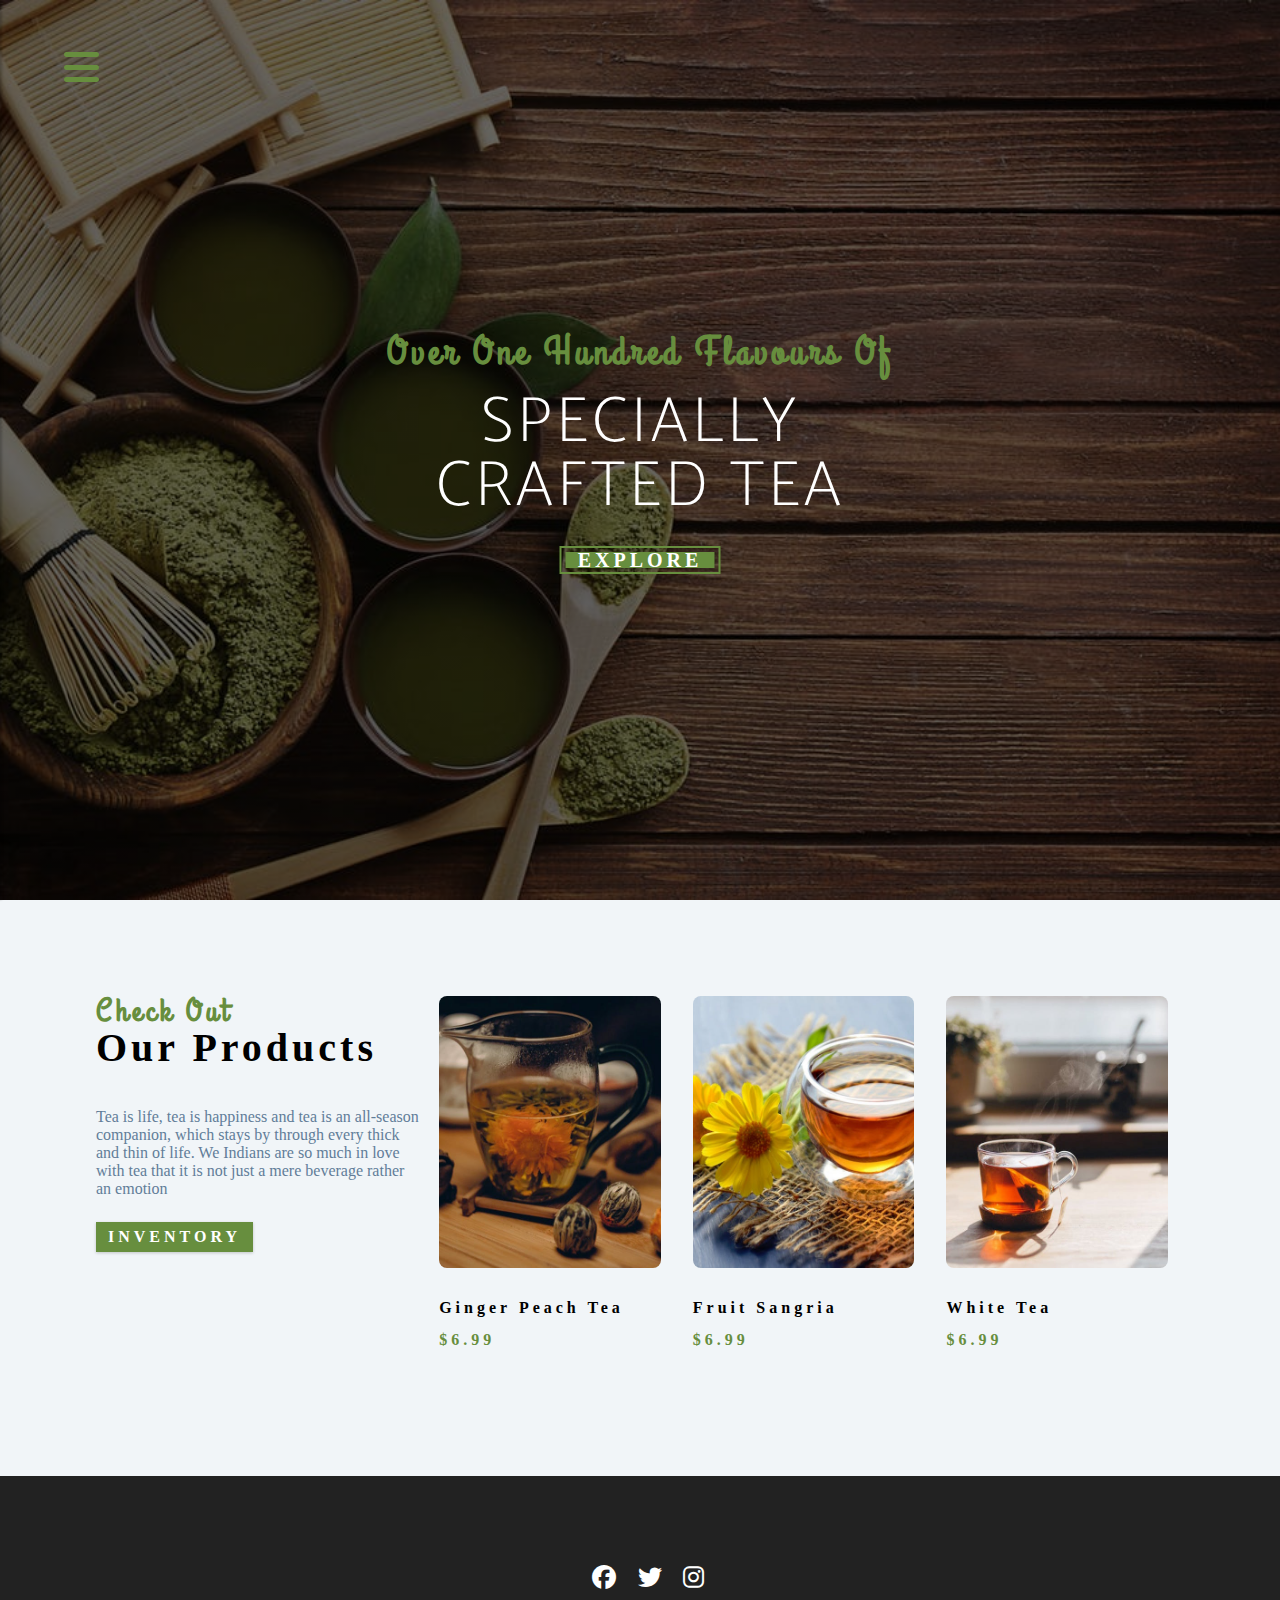
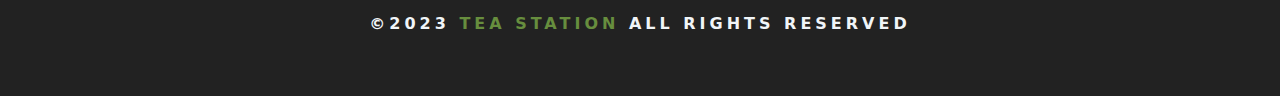
<file: 1. TEA-STATION/products.html>
<!DOCTYPE html>
<html lang="en">
  <head>
    <meta charset="UTF-8" />
    <meta name="viewport" content="width=device-width, initial-scale=1.0" />
    <title>TEA STATION || PRODUCTS</title>
    <!--Font Awesome-->
    <link
      rel="stylesheet"
      href="https://cdnjs.cloudflare.com/ajax/libs/font-awesome/6.4.2/css/all.min.css"
    />
    <link
      rel="icon"
      type="image/x-icon"
      href="/TEA-STATION/images/green-tea.png"
    />
    <!--css link-->
    <link rel="stylesheet" href="css/style.css" />
  </head>
  <body>
    <!--Navbar-->

    <span class="nav-btn" id="nav-btn">
      <i class="fas fa-bars"></i>
    </span>

    <!-- NAV-BAR-CLOSE -->

    <nav class="navbar" id="navbar">
      <div class="navbar-header">
        <span class="nav-close" id="nav-close">
          <i class="fas fa-times"></i>
        </span>
      </div>
      <ul class="nav-items">
        <li><a href="home.html" class="nav-link">Home</a></li>
        <li><a href="skills.html" class="nav-link">Skills</a></li>
        <li><a href="about.html" class="nav-link">About</a></li>
        <li><a href="products.html" class="nav-link">products</a></li>
      </ul>
    </nav>

    <!--Header-->

    <div class="header">
      <div class="banner">
        <h2>Over One Hundred Flavours Of</h2>
        <h1>
          specially <br />
          crafted tea
        </h1>
        <a href="skills.html" class="btn banner-btn">explore</a>
      </div>
    </div>
    <!--End-Of-Header-->
    <script src="js/script.js"></script>
  </body>
</html>
<!-- PRODUCT -->
<section class="products">
  <div class="section-center clearfix">
    <!-- PRODUCT_INFO -->

    <article class="product-info">
      <!--SECTION-TITLE-->
      <div class="section-title">
        <h3>check out</h3>
        <h2>our products</h2>
      </div>
      <!--END-OF-SECTION-TITLE-->
      <p class="product-text">
        Tea is life, tea is happiness and tea is an all-season companion, which
        stays by through every thick and thin of life. We Indians are so much in
        love with tea that it is not just a mere beverage rather an emotion
      </p>
      <a href="products.html" class="btn">inventory</a>
    </article>
    <!-- PRODUCT-INVENTORY -->
    <article class="products-inventory clearfix">
      <!-- SINGLE-PRODUCT -->
      <div class="product">
        <img
          src="images/product-1.jpeg"
          alt="SINGLE-PRODUCT"
          class="product-img"
        />
        <h4 class="product-title">white tea</h4>
        <h4 class="product-price">$6.99</h4>
      </div>
      <!-- END OF SINGLE-PRODUCT -->
      <!-- SINGLE-PRODUCT -->
      <div class="product">
        <img
          src="images/product-2.jpeg"
          alt="SINGLE-PRODUCT"
          class="product-img"
        />
        <h4 class="product-title">fruit sangria</h4>
        <h4 class="product-price">$6.99</h4>
      </div>
      <!-- END OF SINGLE-PRODUCT -->
      <!-- SINGLE-PRODUCT -->
      <div class="product">
        <img
          src="images/product-3.jpeg"
          alt="SINGLE-PRODUCT"
          class="product-img"
        />
        <h4 class="product-title">ginger peach tea</h4>
        <h4 class="product-price">$6.99</h4>
      </div>
      <!-- END OF SINGLE-PRODUCT -->
    </article>
    <!-- END-OF-PRODUCT-INVENTORY -->
  </div>
</section>
<!-- END OF PRODUCT SECTION -->
<!-- FOOTER SECTION -->
<footer class="footer">
  <div class="section-center">
    <div class="social-icons">
      <!-- social-icon -->
      <a href="#" class="social-icon"><i class="fab fa-facebook"></i></a>
      <!-- end of social-icon -->
      <!-- social-icon -->
      <a href="#" class="social-icon"><i class="fab fa-twitter"></i></a>
      <!-- end of social-icon -->
      <!-- social-icon -->
      <a href="#" class="social-icon"><i class="fab fa-instagram"></i></a>
      <!-- end of social-icon -->
    </div>
    <h4 class="footer-text">
      &copy;<span>2023</span>
      <span class="green">tea station</span>
      all rights reserved
    </h4>
  </div>
</footer>
<!-- END OF FOOTER SECTION -->
</file>
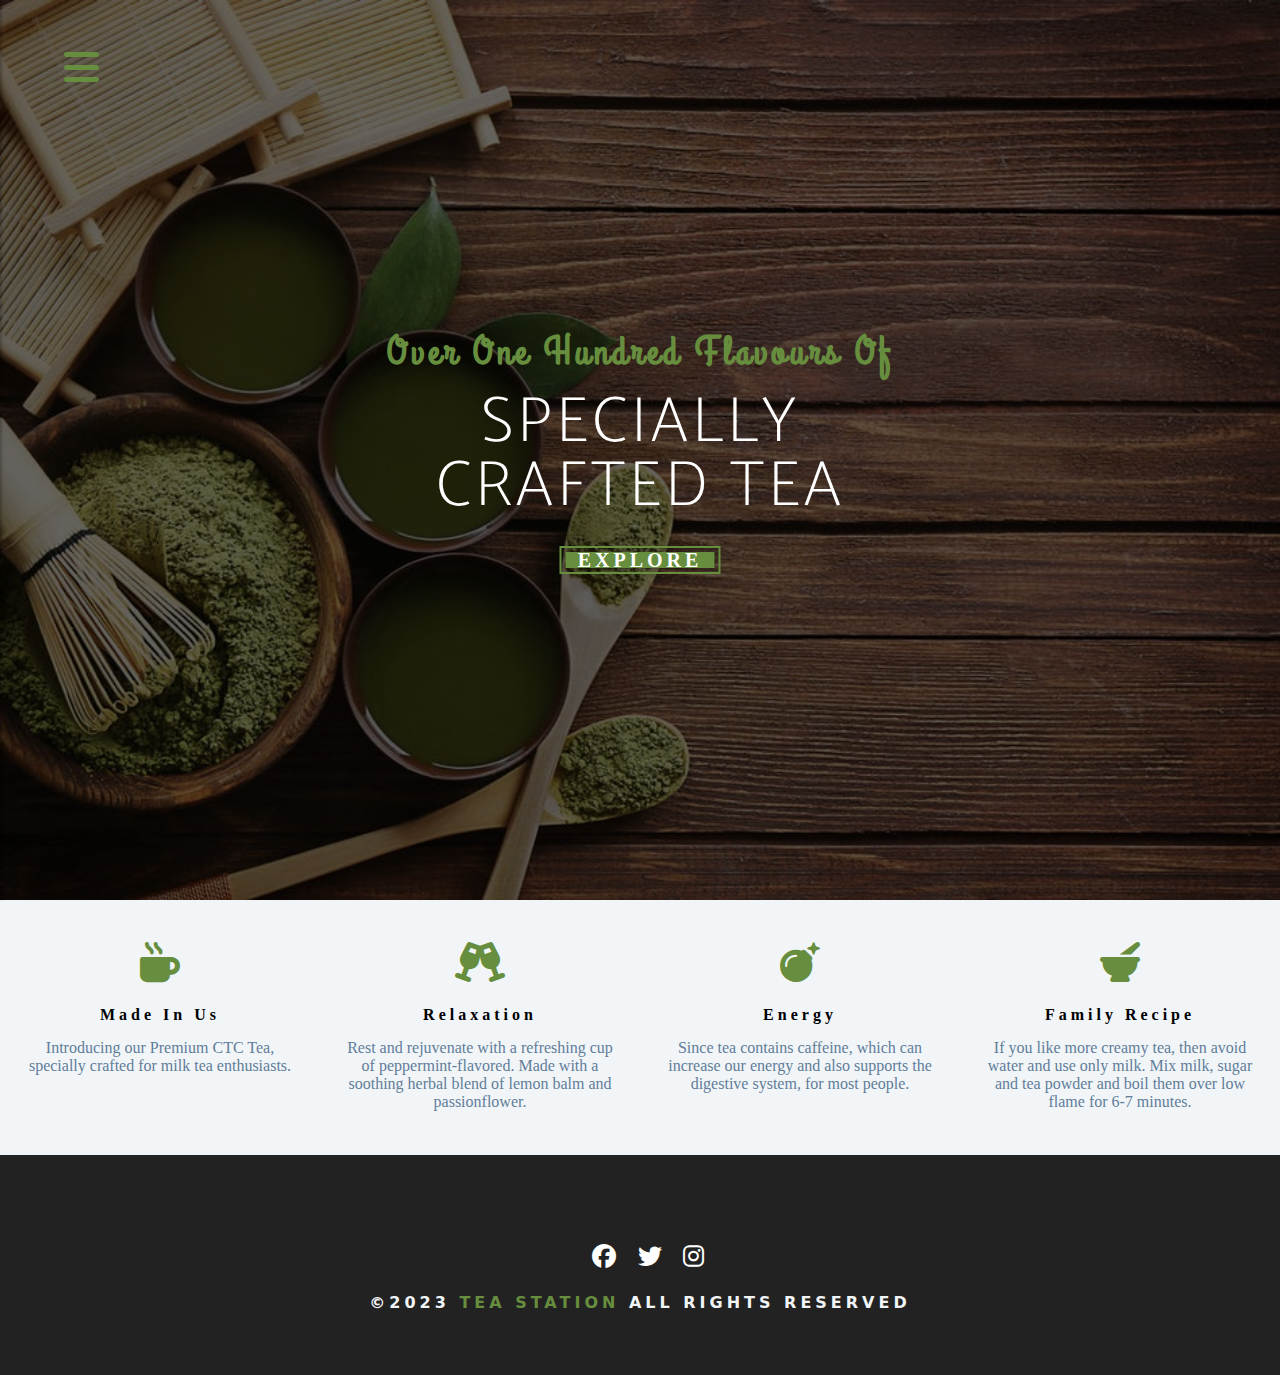
<file: 1. TEA-STATION/skills.html>
<!DOCTYPE html>
<html lang="en">
  <head>
    <meta charset="UTF-8" />
    <meta name="viewport" content="width=device-width, initial-scale=1.0" />
    <title>TEA STATION || SKILLS</title>
    <!--Font Awesome-->
    <link
      rel="stylesheet"
      href="https://cdnjs.cloudflare.com/ajax/libs/font-awesome/6.4.2/css/all.min.css"
    />
    <!--css link-->
    <link rel="stylesheet" href="css/style.css" />
    <link rel="icon" type="image/x-icon" href="/TEA-STATION/images/green-tea.png">
  </head>
  <body>
    <!--Navbar-->

    <span class="nav-btn" id="nav-btn">
      <i class="fas fa-bars"></i>
    </span>

    <!-- NAV-BAR-CLOSE -->

    <nav class="navbar" id="navbar">
      <div class="navbar-header">
        <span class="nav-close" id="nav-close">
          <i class="fas fa-times"></i>
        </span>
      </div>
      <ul class="nav-items">
        <li><a href="home.html" class="nav-link">Home</a></li>
        <li><a href="skills.html" class="nav-link">Skills</a></li>
        <li><a href="about.html" class="nav-link">About</a></li>
        <li><a href="products.html" class="nav-link">products</a></li>
      </ul>
    </nav>

    <!--Header-->

    <div class="header">
      <div class="banner">
        <h2>Over One Hundred Flavours Of</h2>
        <h1>
          specially <br />
          crafted tea
        </h1>
        <a href="skills.html" class="btn banner-btn">explore</a>
      </div>
    </div>
    <!--End-Of-Header-->
    <script src="js/script.js"></script>
  </body>
</html>
<!-- SKILLS SECTION-->

    <section>
      <div class="skills clearfix">


        <!-- single skill-->
        <article class="skill">
          <span class="skill-icon"><i class="fas fa-mug-hot"></i></span>
          <h4 class="skill-title">made in us</h4>
          <p class="skill-text">
            Introducing our Premium CTC Tea, specially crafted for milk tea
            enthusiasts.
          </p>
        </article>
        <!-- end of single skill-->

        <!-- single skill-->
        <article class="skill">
          <span class="skill-icon"
            ><i class="fa-solid fa-champagne-glasses"></i
          ></span>
          <h4 class="skill-title">relaxation</h4>
          <p class="skill-text">
            Rest and rejuvenate with a refreshing cup of peppermint-flavored.
            Made with a soothing herbal blend of lemon balm and passionflower.
          </p>
        </article>
        <!-- end of single skill-->




        <!-- single skill-->
        <article class="skill">
          <span class="skill-icon"
            ><i class="fa-solid fa-bomb"></i></i
          ></span>
          <h4 class="skill-title">energy</h4>
          <p class="skill-text">
            Since tea contains caffeine, which can increase our energy and also supports the digestive system, for most people.
          </p>
        </article>
        <!-- end of single skill-->



        <!-- single skill-->
        <article class="skill">
          <span class="skill-icon"
            ><i class="fa-solid fa-mortar-pestle"></i></i
          ></span>
          <h4 class="skill-title">family recipe</h4>
          <p class="skill-text">
            If you like more creamy tea, then avoid water and use only milk. Mix milk, sugar and tea powder and boil them over low flame for 6-7 minutes.
          </p>
        </article>
        <!-- end of single skill-->

      </div>
    </section>

    <!-- END OF SKILLS SECTION-->
<!-- FOOTER SECTION -->
<footer class="footer">
  <div class="section-center">
    <div class="social-icons">
      <!-- social-icon -->
      <a href="#" class="social-icon"><i class="fab fa-facebook"></i></a>
      <!-- end of social-icon -->
      <!-- social-icon -->
      <a href="#" class="social-icon"><i class="fab fa-twitter"></i></a>
      <!-- end of social-icon -->
      <!-- social-icon -->
      <a href="#" class="social-icon"><i class="fab fa-instagram"></i></a>
      <!-- end of social-icon -->
    </div>
    <h4 class="footer-text">
      &copy;<span>2023</span>
      <span class="green">tea station</span>
      all rights reserved
    </h4>
  </div>
</footer>
<!-- END OF FOOTER SECTION -->
</file>
<file: 1. TEA-STATION/css/style.css>
/*
================================================
Fonts
================================================================
*/
@import url("https://fonts.googleapis.com/css2?family=Catamaran&family=Grand+Hotel&family=Montserrat:wght@300;400;500;600;700&display=swap");
/*
================================================
Variables 
================================================================
*/
:root {
  --clr-primary: #678e3e;
  --clr-primary-light: #beed8c;
  --clr-grey-1: #102a42;
  --clr-grey-5: #617d98;
  --clr-grey-10: #f1f5f8;
  --clr-white: #fff;
  --ff-primary: "catamaran", sans-serif;
  --ff-secondry: "Grand Hotel", cursive;
  --transition: all 0.3s linear;
  --radius: 0.5rem;
  --spacing: 0.25rem;
}
* {
  box-sizing: border-box;
  margin: 0;
  padding: 0;
}
a {
  text-decoration: none;
}
img {
  width: 100%;
  display: block;
}
h1 {
  font-size: 4rem;
}
h2 {
  font-size: 2.5rem;
}
h3 {
  font-size: 2rem;
}
h4 {
  font-size: 1rem;
}
body {
  font-size: 1rem;
}
h1,
h2,
h3,
h4 {
  letter-spacing: var(--spacing);
  line-height: 1;
  text-transform: capitalize;
}
/*More global css*/
/*======================= DANGER =======================*/
/*============ Clear Floats (Clearfix) ALSO KNOWN AS CLEARFIX HACK =============*/
.clearfix::after,
.clearfix::before {
  content: ""; /* FOR SKILL SECTION */
  clear: both;
  display: table;
}
.section-title h3 {
  font-family: var(--ff-secondry);
  color: var(--clr-primary);
}
.section-title {
  margin-bottom: 2.5rem;
}
.section-center {
  padding: 4rem 0;
  width: 85vw;
  margin: 0 auto;
  max-width: 1170px;
}
.about-picture-container {
  /* width: 85vw; */
}
/*======================= DANGER =======================*/

/*
==========================
Header
==========================
*/
.header {
  min-height: 100vh;
  background: linear-gradient(rgba(0, 0, 0, 0.6), rgba(0, 0, 0, 0.6)),
    url("../images/main-bcg.jpeg") center/cover no-repeat fixed;
  /* background-repeat: no-repeat;
  background-size: cover;
  background-position: center;
  background-attachment: fixed; */
  position: relative;
  line-height: var(--spacing);
}
.banner {
  position: absolute;
  top: 50%;
  left: 50%;
  transform: translate(-50%, -50%);
  text-align: center;
  margin: 0 auto;
  max-width: 90vw;
}
.banner h2 {
  color: var(--clr-primary);
  font-family: var(--ff-secondry);
}
.banner h2:hover {
  color: var(--clr-primary-light);
}
.banner h1 {
  color: var(--clr-white);
  font-family: var(--ff-primary);
  font-weight: 100;
  text-transform: uppercase;
  margin-top: 1.25rem;
  margin-bottom: 2rem;
}
.banner-btn {
  outline: 0.125rem solid var(--clr-primary);
  outline-offset: 0.25rem;
  font-size: 1.25rem;
  padding: 1rem 1.75rem;
}
.btn {
  text-transform: uppercase;
  background: var(--clr-primary);
  color: var(--clr-white);
  padding: 0.375rem 0.75rem;
  letter-spacing: var(--spacing);
  display: inline-block;
  font-weight: 700;
  font-size: o.875rem;
  border: none;
  cursor: pointer;
  box-shadow: 0 1px 3px rgba(0, 0, 0, 0.2);
}
.btn:hover {
  color: var(--clr-primary);
  background: var(--clr-primary-light);
}

/*
=======================================================
HEADER ____ END
==========================
*/

/*content-divider*/
.content-divider {
  height: 0.5rem;
  background: linear-gradient(
    to left,
    var(--clr-primary),
    #e9b949,
    var(--clr-primary)
  );
}
.content-divider:hover {
  height: 1rem;
  background: linear-gradient(
    to left,
    var(--clr-primary-light),
    #eac46b,
    var(--clr-primary-light)
  );
}

/*
============================================
SKILLS       ========
=============================
*/
.skills {
  background: var(--clr-grey-10);
}
.skill {
  padding: 2.5rem 0;
  text-align: center;
  transition: var(--transition);
  height: 255px;
}
.skill-icon {
  color: var(--clr-primary);
  font-size: 2.5rem;
  display: inline-block;
  margin-bottom: 1.25rem;
  transition: var(--transition);
}
.skill-text {
  color: var(--clr-grey-5);
  max-width: 17rem; /* IMPORTANT*/
  margin: 0 auto;
}
.skill-title {
  margin-bottom: 1rem;
}
/* Important */
.skill:hover {
  background: var(--clr-white);
  box-shadow: 0px 2px var(--clr-primary);
  color: var(--clr-primary);
}
/*For lifting up the icon*/
.skill:hover .skill-icon {
  transform: translateY(-5px);
}
.skill-icon:hover {
  color: var(--clr-primary-light);
}

/* MEDIA-QUERY FOR TWO COLUMN LAYOUT AFTER 576PX */

@media screen and (min-width: 576px) {
  .skill {
    float: left;
    width: 50%;
  }
}

/* MEDIA-QUERY FOR TWO COLUMN LAYOUT AFTER 1200PX */

@media screen and (min-width: 1200px) {
  .skill {
    float: left;
    width: 25%;
  }
}

/*
================================================
ABOUT SECTION ====================================================================
================================================================
*/
.about-img,
.about-info {
  padding: 2rem 0;
}
.about-picture-container {
  background: var(--clr-primary);
  border: 0.5rem solid var(--clr-primary);
  max-width: 30rem;
  overflow: hidden;
}
.about-picture {
  transition: var(--transition);
}
.about-picture-container:hover .about-picture {
  opacity: 0.5;
  transform: scale(1.2);
}
.about-picture-container:hover {
  border: 0.5rem solid var(--clr-primary-light);
}
.about-text {
  margin-bottom: 1.5rem;
  color: var(--clr-grey-5);
  max-width: 26rem;
}
@media screen and (min-width: 992px) {
  .about-img,
  .about-info {
    float: left;
    width: 50%;
    padding-left: 2rem;
  }
}
/*
================================================
PRODUCTS >>>>>>>>>>>>>>>>> ====================================================================
================================================================
*/

.products {
  background: var(--clr-grey-10);
}
.products article {
  padding: 2rem 0;
}
.product-text {
  margin-bottom: 1.5rem;
  color: var(--clr-grey-5);
  max-width: 26rem;
}
.product-img {
  border-radius: var(--radius);
  margin-bottom: 2rem;
  height: 17rem;
  object-fit: cover;
}
.product-price {
  color: var(--clr-primary);
  margin-bottom: 2rem;
}
.product-title {
  margin-bottom: 1rem;
}
@media screen and (min-width: 768px) {
  .product {
    float: left;
    width: 50%;
    padding: 0 1rem;
  }
}
@media screen and (min-width: 992px) {
  .product {
    float: right;
    width: 33.3%;
  }
}
@media screen and (min-width: 1200px) {
  .product-info {
    width: 30%;
    float: left;
  }
  .products-inventory {
    width: 70%;
    float: right;
  }
}
/*
================================================
 ====================================================================
____________________SERVICES_______________________

================================================================
*/

.service-title {
  margin-top: 4rem;
  margin-bottom: -2rem;
  text-align: center;
}
.service-card {
  margin: 2rem 0;
  background: var(--clr-grey-10);
  border-radius: var(--radius);
  box-shadow: 0 5px 15px rgba(0, 0, 0, 0.1);
  transition: var(--transition);
}
.service-card:hover {
  transform: scale(1.02);
  box-shadow: 0 5px 15px rgba(0, 0, 0, 0.2);
}
.service-image {
  height: 17rem;
  border-top-left-radius: var(--radius);
  border-top-right-radius: var(--radius);
  object-fit: cover;
}
.service-info {
  margin-bottom: 1.5rem;
  text-align: center;
  padding: 3rem 1rem 2.5rem 1rem;
}
.service-info p {
  max-width: 20rem;
  color: var(--clr-grey-5);
  margin: 0 auto;
}
.service-info h4 {
  margin-bottom: 1rem;
}
.service-btn {
  font-size: 0.75rem;
  text-transform: capitalize;
  padding: 0.375rem 0.5rem;
  border-radius: var(--radius);
  font-weight: 400;
  margin-top: 1.25rem;
}
.service-title h3 {
  margin-bottom: 1rem;
}
@media screen and (min-width: 768px) {
  .service-card {
    float: left;
    width: 45%;
    margin: 1rem;
  }
}
@media screen and (min-width: 992px) {
  .service-card {
    float: right;
    width: 29%;
  }
}
.service-img-container {
  position: relative;
}
.service-icon {
  position: absolute;
  left: 50%;
  bottom: 0;
  font-size: 2rem;
  color: var(--clr-primary);
  background: var(--clr-primary-light);
  padding: 0.25rem 0.6rem;
  border-radius: 50%;
  transform: translate(-50%, 50%);
  border: 0.5rem solid var(--clr-grey-10);
}

/*
========================================
====================== CONTACT ========
================  CONTACT  ==============
==================================================
*/
.contact {
  background: var(--clr-grey-10);
}
.contact-form,
.contact-info {
  margin: 1rem 0;
}
.contact-item {
  margin-bottom: 1.7rem;
}
.contact-title {
  color: var(--clr-primary);
}
.contact-title {
  margin-bottom: 0.4rem;
}
.contact-text {
  text-transform: uppercase;
  line-height: 1.5rem;
}
.contact-form {
  background: var(--clr-white);
  border-radius: var(--radius);
  text-align: center;
  box-shadow: 0 5px 15px rgba(0, 0, 0, 0.1);
  transition: var(--transition);
  max-width: 35rem;
}
.contact-form:hover {
  box-shadow: 0 5px 15px rgba(0, 0, 0, 0.2);
}
.contact-form h3 {
  padding-top: 1.25rem;
  padding-bottom: 1.25rem;
  color: var(--clr-grey-5);
}
.form-group {
  padding: 1rem 1.5rem;
}
.form-control {
  display: block;
  width: 100%;
  padding: 0.75rem 1rem;
  border: none;
  margin-bottom: 1.25rem;
  background: var(--clr-grey-10);
  text-transform: uppercase;
  letter-spacing: var(--spacing);
}
.submit-btn {
  width: 100%;
  padding: 1rem;
  display: block;
  border-bottom-left-radius: var(--radius);
  border-bottom-right-radius: var(--radius);
}
.form-control::placeholder {
  font-family: var(--ff-primary);
  color: var(--clr-grey-1);
  text-transform: uppercase;
  letter-spacing: var(--spacing);
}
.contact-text {
  font-family: system-ui, -apple-system, BlinkMacSystemFont, "Segoe UI", Roboto,
    Oxygen, Ubuntu, Cantarell, "Open Sans", "Helvetica Neue", sans-serif;
  font-size: 12px;
}
@media screen and (min-width: 768px) {
  .contact-form,
  .contact-info {
    float: left;
    width: 50%;
  }
}
/*
__________________________________________________________________________
______________________________________________________

FOOTER ______________________________
________________________________________________________
_____________________________________________________________________________
*/

.footer {
  background: #222;
  color: var(--clr-grey-10);
  text-align: center;
  font-family: system-ui, -apple-system, BlinkMacSystemFont, "Segoe UI", Roboto,
    Oxygen, Ubuntu, Cantarell, "Open Sans", "Helvetica Neue", sans-serif;
}
.footer-text {
  text-transform: uppercase;
}
.social-icons {
  padding: 1.5rem 0;
}
.social-icon {
  color: var(--clr-white);
  font-size: 1.5rem;
  padding-left: 1rem;
}
.green {
  color: var(--clr-primary);
}
/*

|_______________RESPONSIVE-NAV-BAR________________|

*/

/*
============
|  NAVBAR  |
============
*/

.nav-btn {
  position: fixed;
  top: 5%;
  left: 5%;
  z-index: 1;
  font-size: 2.5rem;
  color: var(--clr-primary);
  cursor: pointer;
}
.navbar {
  position: fixed;
  z-index: 2;
  top: 0;
  left: 0;
  /* right: 80%; */
  /* bottom: 0; */
  background: var(--clr-grey-10);
  width: 100%;
  height: 100%;
  box-shadow: 2px 0 2px rgba(0, 0, 0, 0.2);
}
.navbar-header {
  text-align: right;
  padding-right: 1rem;
}
.nav-close {
  font-size: 2.5rem;
  color: #f46969;
  cursor: pointer;
  transition: var(--transition);
}
.nav-close:hover {
  color: #ff0000;
}
.nav-link {
  font-size: 1.5rem;
  display: block;
  padding: 0.25rem 1rem;
  text-transform: uppercase;
  letter-spacing: var(--spacing);
  color: var(--clr-grey-5);
  transition: var(--transition);
}
.nav-link:hover {
  background-color: var(--clr-primary-light);
  color: #678e3e;
  padding-left: 1.5rem;
  border-left: 0.25rem solid var(--clr-primary);
}
@media screen and (min-width: 768px) {
  .navbar {
    width: 30vw;
    max-width: 20rem;
  }
}
.navbar {
  transform: translateX(-100%);
  transition: var(
    --transition
  ); /* sliding effect when we close and start the hamburger sign */
}
.showNav {
  transform: translate(0%);
}

/* 
===========================
    FRONT-PAGE ANIMATION
===========================
*/

@keyframes bounce {
  0% {
    transform: scale(1);
  }
  50% {
    transform: scale(2);
  }
  100% {
    transform: scale(1);
  }
}
.nav-btn {
  animation: bounce 2s ease infinite;
}

@keyframes slideFromRight {
  0% {
    transform: translateX(100px);
    opacity: 0;
  }
  50% {
    transform: translateX(-200px);
    opacity: 0.5;
  }
  75% {
    transform: translateX(50px);
    opacity: 0.75;
  }
  100% {
    transform: translateX(0px);
    opacity: 1;
  }
}
.banner h2 {
  animation: slideFromRight 5s ease-in-out 1;
}
.banner h1 {
  animation: slideFromLeft 5s ease-in-out 1;
}

@keyframes slideFromLeft {
  0% {
    transform: translateX(-100px);
    opacity: 0;
  }
  50% {
    transform: translateX(200px);
    opacity: 0.5;
  }
  75% {
    transform: translateX(-50px);
    opacity: 0.75;
  }
  100% {
    transform: translateX(0px);
    opacity: 1;
  }
}

@keyframes show {
  0% {
    transform: scale(1.5);
    opacity: 0;
  }
  50% {
    transform: scale(2);
    opacity: 0.5;
  }
  100% {
    transform: scale(1);
    opacity: 1;
  }
}
.banner-btn {
  animation: show 5s linear;
}
</file>
<file: 1.TEA-STATION/css/style.css>
/*
================================================
Fonts
================================================================
*/
@import url("https://fonts.googleapis.com/css2?family=Catamaran&family=Grand+Hotel&family=Montserrat:wght@300;400;500;600;700&display=swap");
/*
================================================
Variables 
================================================================
*/
:root {
  --clr-primary: #678e3e;
  --clr-primary-light: #beed8c;
  --clr-grey-1: #102a42;
  --clr-grey-5: #617d98;
  --clr-grey-10: #f1f5f8;
  --clr-white: #fff;
  --ff-primary: "catamaran", sans-serif;
  --ff-secondry: "Grand Hotel", cursive;
  --transition: all 0.3s linear;
  --radius: 0.5rem;
  --spacing: 0.25rem;
}
* {
  box-sizing: border-box;
  margin: 0;
  padding: 0;
}
a {
  text-decoration: none;
}
img {
  width: 100%;
  display: block;
}
h1 {
  font-size: 4rem;
}
h2 {
  font-size: 2.5rem;
}
h3 {
  font-size: 2rem;
}
h4 {
  font-size: 1rem;
}
body {
  font-size: 1rem;
}
h1,
h2,
h3,
h4 {
  letter-spacing: var(--spacing);
  line-height: 1;
  text-transform: capitalize;
}
/*More global css*/
/*======================= DANGER =======================*/
/*============ Clear Floats (Clearfix) ALSO KNOWN AS CLEARFIX HACK =============*/
.clearfix::after,
.clearfix::before {
  content: ""; /* FOR SKILL SECTION */
  clear: both;
  display: table;
}
.section-title h3 {
  font-family: var(--ff-secondry);
  color: var(--clr-primary);
}
.section-title {
  margin-bottom: 2.5rem;
}
.section-center {
  padding: 4rem 0;
  width: 85vw;
  margin: 0 auto;
  max-width: 1170px;
}
.about-picture-container {
  /* width: 85vw; */
}
/*======================= DANGER =======================*/

/*
==========================
Header
==========================
*/
.header {
  min-height: 100vh;
  background: linear-gradient(rgba(0, 0, 0, 0.6), rgba(0, 0, 0, 0.6)),
    url("../images/main-bcg.jpeg") center/cover no-repeat fixed;
  /* background-repeat: no-repeat;
  background-size: cover;
  background-position: center;
  background-attachment: fixed; */
  position: relative;
  line-height: var(--spacing);
}
.banner {
  position: absolute;
  top: 50%;
  left: 50%;
  transform: translate(-50%, -50%);
  text-align: center;
  margin: 0 auto;
  max-width: 90vw;
}
.banner h2 {
  color: var(--clr-primary);
  font-family: var(--ff-secondry);
}
.banner h2:hover {
  color: var(--clr-primary-light);
}
.banner h1 {
  color: var(--clr-white);
  font-family: var(--ff-primary);
  font-weight: 100;
  text-transform: uppercase;
  margin-top: 1.25rem;
  margin-bottom: 2rem;
}
.banner-btn {
  outline: 0.125rem solid var(--clr-primary);
  outline-offset: 0.25rem;
  font-size: 1.25rem;
  padding: 1rem 1.75rem;
}
.btn {
  text-transform: uppercase;
  background: var(--clr-primary);
  color: var(--clr-white);
  padding: 0.375rem 0.75rem;
  letter-spacing: var(--spacing);
  display: inline-block;
  font-weight: 700;
  font-size: o.875rem;
  border: none;
  cursor: pointer;
  box-shadow: 0 1px 3px rgba(0, 0, 0, 0.2);
}
.btn:hover {
  color: var(--clr-primary);
  background: var(--clr-primary-light);
}

/*
=======================================================
HEADER ____ END
==========================
*/

/*content-divider*/
.content-divider {
  height: 0.5rem;
  background: linear-gradient(
    to left,
    var(--clr-primary),
    #e9b949,
    var(--clr-primary)
  );
}
.content-divider:hover {
  height: 1rem;
  background: linear-gradient(
    to left,
    var(--clr-primary-light),
    #eac46b,
    var(--clr-primary-light)
  );
}

/*
============================================
SKILLS       ========
=============================
*/
.skills {
  background: var(--clr-grey-10);
}
.skill {
  padding: 2.5rem 0;
  text-align: center;
  transition: var(--transition);
  height: 255px;
}
.skill-icon {
  color: var(--clr-primary);
  font-size: 2.5rem;
  display: inline-block;
  margin-bottom: 1.25rem;
  transition: var(--transition);
}
.skill-text {
  color: var(--clr-grey-5);
  max-width: 17rem; /* IMPORTANT*/
  margin: 0 auto;
}
.skill-title {
  margin-bottom: 1rem;
}
/* Important */
.skill:hover {
  background: var(--clr-white);
  box-shadow: 0px 2px var(--clr-primary);
  color: var(--clr-primary);
}
/*For lifting up the icon*/
.skill:hover .skill-icon {
  transform: translateY(-5px);
}
.skill-icon:hover {
  color: var(--clr-primary-light);
}

/* MEDIA-QUERY FOR TWO COLUMN LAYOUT AFTER 576PX */

@media screen and (min-width: 576px) {
  .skill {
    float: left;
    width: 50%;
  }
}

/* MEDIA-QUERY FOR TWO COLUMN LAYOUT AFTER 1200PX */

@media screen and (min-width: 1200px) {
  .skill {
    float: left;
    width: 25%;
  }
}

/*
================================================
ABOUT SECTION ====================================================================
================================================================
*/
.about-img,
.about-info {
  padding: 2rem 0;
}
.about-picture-container {
  background: var(--clr-primary);
  border: 0.5rem solid var(--clr-primary);
  max-width: 30rem;
  overflow: hidden;
}
.about-picture {
  transition: var(--transition);
}
.about-picture-container:hover .about-picture {
  opacity: 0.5;
  transform: scale(1.2);
}
.about-picture-container:hover {
  border: 0.5rem solid var(--clr-primary-light);
}
.about-text {
  margin-bottom: 1.5rem;
  color: var(--clr-grey-5);
  max-width: 26rem;
}
@media screen and (min-width: 992px) {
  .about-img,
  .about-info {
    float: left;
    width: 50%;
    padding-left: 2rem;
  }
}
/*
================================================
PRODUCTS >>>>>>>>>>>>>>>>> ====================================================================
================================================================
*/

.products {
  background: var(--clr-grey-10);
}
.products article {
  padding: 2rem 0;
}
.product-text {
  margin-bottom: 1.5rem;
  color: var(--clr-grey-5);
  max-width: 26rem;
}
.product-img {
  border-radius: var(--radius);
  margin-bottom: 2rem;
  height: 17rem;
  object-fit: cover;
}
.product-price {
  color: var(--clr-primary);
  margin-bottom: 2rem;
}
.product-title {
  margin-bottom: 1rem;
}
@media screen and (min-width: 768px) {
  .product {
    float: left;
    width: 50%;
    padding: 0 1rem;
  }
}
@media screen and (min-width: 992px) {
  .product {
    float: right;
    width: 33.3%;
  }
}
@media screen and (min-width: 1200px) {
  .product-info {
    width: 30%;
    float: left;
  }
  .products-inventory {
    width: 70%;
    float: right;
  }
}
/*
================================================
 ====================================================================
____________________SERVICES_______________________

================================================================
*/

.service-title {
  margin-top: 4rem;
  margin-bottom: -2rem;
  text-align: center;
}
.service-card {
  margin: 2rem 0;
  background: var(--clr-grey-10);
  border-radius: var(--radius);
  box-shadow: 0 5px 15px rgba(0, 0, 0, 0.1);
  transition: var(--transition);
}
.service-card:hover {
  transform: scale(1.02);
  box-shadow: 0 5px 15px rgba(0, 0, 0, 0.2);
}
.service-image {
  height: 17rem;
  border-top-left-radius: var(--radius);
  border-top-right-radius: var(--radius);
  object-fit: cover;
}
.service-info {
  margin-bottom: 1.5rem;
  text-align: center;
  padding: 3rem 1rem 2.5rem 1rem;
}
.service-info p {
  max-width: 20rem;
  color: var(--clr-grey-5);
  margin: 0 auto;
}
.service-info h4 {
  margin-bottom: 1rem;
}
.service-btn {
  font-size: 0.75rem;
  text-transform: capitalize;
  padding: 0.375rem 0.5rem;
  border-radius: var(--radius);
  font-weight: 400;
  margin-top: 1.25rem;
}
.service-title h3 {
  margin-bottom: 1rem;
}
@media screen and (min-width: 768px) {
  .service-card {
    float: left;
    width: 45%;
    margin: 1rem;
  }
}
@media screen and (min-width: 992px) {
  .service-card {
    float: right;
    width: 29%;
  }
}
.service-img-container {
  position: relative;
}
.service-icon {
  position: absolute;
  left: 50%;
  bottom: 0;
  font-size: 2rem;
  color: var(--clr-primary);
  background: var(--clr-primary-light);
  padding: 0.25rem 0.6rem;
  border-radius: 50%;
  transform: translate(-50%, 50%);
  border: 0.5rem solid var(--clr-grey-10);
}

/*
========================================
====================== CONTACT ========
================  CONTACT  ==============
==================================================
*/
.contact {
  background: var(--clr-grey-10);
}
.contact-form,
.contact-info {
  margin: 1rem 0;
}
.contact-item {
  margin-bottom: 1.7rem;
}
.contact-title {
  color: var(--clr-primary);
}
.contact-title {
  margin-bottom: 0.4rem;
}
.contact-text {
  text-transform: uppercase;
  line-height: 1.5rem;
}
.contact-form {
  background: var(--clr-white);
  border-radius: var(--radius);
  text-align: center;
  box-shadow: 0 5px 15px rgba(0, 0, 0, 0.1);
  transition: var(--transition);
  max-width: 35rem;
}
.contact-form:hover {
  box-shadow: 0 5px 15px rgba(0, 0, 0, 0.2);
}
.contact-form h3 {
  padding-top: 1.25rem;
  padding-bottom: 1.25rem;
  color: var(--clr-grey-5);
}
.form-group {
  padding: 1rem 1.5rem;
}
.form-control {
  display: block;
  width: 100%;
  padding: 0.75rem 1rem;
  border: none;
  margin-bottom: 1.25rem;
  background: var(--clr-grey-10);
  text-transform: uppercase;
  letter-spacing: var(--spacing);
}
.submit-btn {
  width: 100%;
  padding: 1rem;
  display: block;
  border-bottom-left-radius: var(--radius);
  border-bottom-right-radius: var(--radius);
}
.form-control::placeholder {
  font-family: var(--ff-primary);
  color: var(--clr-grey-1);
  text-transform: uppercase;
  letter-spacing: var(--spacing);
}
.contact-text {
  font-family: system-ui, -apple-system, BlinkMacSystemFont, "Segoe UI", Roboto,
    Oxygen, Ubuntu, Cantarell, "Open Sans", "Helvetica Neue", sans-serif;
  font-size: 12px;
}
@media screen and (min-width: 768px) {
  .contact-form,
  .contact-info {
    float: left;
    width: 50%;
  }
}
/*
__________________________________________________________________________
______________________________________________________

FOOTER ______________________________
________________________________________________________
_____________________________________________________________________________
*/

.footer {
  background: #222;
  color: var(--clr-grey-10);
  text-align: center;
  font-family: system-ui, -apple-system, BlinkMacSystemFont, "Segoe UI", Roboto,
    Oxygen, Ubuntu, Cantarell, "Open Sans", "Helvetica Neue", sans-serif;
}
.footer-text {
  text-transform: uppercase;
}
.social-icons {
  padding: 1.5rem 0;
}
.social-icon {
  color: var(--clr-white);
  font-size: 1.5rem;
  padding-left: 1rem;
}
.green {
  color: var(--clr-primary);
}
/*

|_______________RESPONSIVE-NAV-BAR________________|

*/

/*
============
|  NAVBAR  |
============
*/

.nav-btn {
  position: fixed;
  top: 5%;
  left: 5%;
  z-index: 1;
  font-size: 2.5rem;
  color: var(--clr-primary);
  cursor: pointer;
}
.navbar {
  position: fixed;
  z-index: 2;
  top: 0;
  left: 0;
  /* right: 80%; */
  /* bottom: 0; */
  background: var(--clr-grey-10);
  width: 100%;
  height: 100%;
  box-shadow: 2px 0 2px rgba(0, 0, 0, 0.2);
}
.navbar-header {
  text-align: right;
  padding-right: 1rem;
}
.nav-close {
  font-size: 2.5rem;
  color: #f46969;
  cursor: pointer;
  transition: var(--transition);
}
.nav-close:hover {
  color: #ff0000;
}
.nav-link {
  font-size: 1.5rem;
  display: block;
  padding: 0.25rem 1rem;
  text-transform: uppercase;
  letter-spacing: var(--spacing);
  color: var(--clr-grey-5);
  transition: var(--transition);
}
.nav-link:hover {
  background-color: var(--clr-primary-light);
  color: #678e3e;
  padding-left: 1.5rem;
  border-left: 0.25rem solid var(--clr-primary);
}
@media screen and (min-width: 768px) {
  .navbar {
    width: 30vw;
    max-width: 20rem;
  }
}
.navbar {
  transform: translateX(-100%);
  transition: var(
    --transition
  ); /* sliding effect when we close and start the hamburger sign */
}
.showNav {
  transform: translate(0%);
}

/* 
===========================
    FRONT-PAGE ANIMATION
===========================
*/

@keyframes bounce {
  0% {
    transform: scale(1);
  }
  50% {
    transform: scale(2);
  }
  100% {
    transform: scale(1);
  }
}
.nav-btn {
  animation: bounce 2s ease infinite;
}

@keyframes slideFromRight {
  0% {
    transform: translateX(100px);
    opacity: 0;
  }
  50% {
    transform: translateX(-200px);
    opacity: 0.5;
  }
  75% {
    transform: translateX(50px);
    opacity: 0.75;
  }
  100% {
    transform: translateX(0px);
    opacity: 1;
  }
}
.banner h2 {
  animation: slideFromRight 5s ease-in-out 1;
}
.banner h1 {
  animation: slideFromLeft 5s ease-in-out 1;
}

@keyframes slideFromLeft {
  0% {
    transform: translateX(-100px);
    opacity: 0;
  }
  50% {
    transform: translateX(200px);
    opacity: 0.5;
  }
  75% {
    transform: translateX(-50px);
    opacity: 0.75;
  }
  100% {
    transform: translateX(0px);
    opacity: 1;
  }
}

@keyframes show {
  0% {
    transform: scale(1.5);
    opacity: 0;
  }
  50% {
    transform: scale(2);
    opacity: 0.5;
  }
  100% {
    transform: scale(1);
    opacity: 1;
  }
}
.banner-btn {
  animation: show 5s linear;
}
</file>
<file: TEA-STATION/css/style.css>
/*
================================================
Fonts
================================================================
*/
@import url("https://fonts.googleapis.com/css2?family=Catamaran&family=Grand+Hotel&family=Montserrat:wght@300;400;500;600;700&display=swap");
/*
================================================
Variables 
================================================================
*/
:root {
  --clr-primary: #678e3e;
  --clr-primary-light: #beed8c;
  --clr-grey-1: #102a42;
  --clr-grey-5: #617d98;
  --clr-grey-10: #f1f5f8;
  --clr-white: #fff;
  --ff-primary: "catamaran", sans-serif;
  --ff-secondry: "Grand Hotel", cursive;
  --transition: all 0.3s linear;
  --radius: 0.5rem;
  --spacing: 0.25rem;
}
* {
  box-sizing: border-box;
  margin: 0;
  padding: 0;
}
a {
  text-decoration: none;
}
img {
  width: 100%;
  display: block;
}
h1 {
  font-size: 4rem;
}
h2 {
  font-size: 2.5rem;
}
h3 {
  font-size: 2rem;
}
h4 {
  font-size: 1rem;
}
body {
  font-size: 1rem;
}
h1,
h2,
h3,
h4 {
  letter-spacing: var(--spacing);
  line-height: 1;
  text-transform: capitalize;
}
/*More global css*/
/*======================= DANGER =======================*/
/*============ Clear Floats (Clearfix) ALSO KNOWN AS CLEARFIX HACK =============*/
.clearfix::after,
.clearfix::before {
  content: ""; /* FOR SKILL SECTION */
  clear: both;
  display: table;
}
.section-title h3 {
  font-family: var(--ff-secondry);
  color: var(--clr-primary);
}
.section-title {
  margin-bottom: 2.5rem;
}
.section-center {
  padding: 4rem 0;
  width: 85vw;
  margin: 0 auto;
  max-width: 1170px;
}
.about-picture-container {
  /* width: 85vw; */
}
/*======================= DANGER =======================*/

/*
==========================
Header
==========================
*/
.header {
  min-height: 100vh;
  background: linear-gradient(rgba(0, 0, 0, 0.6), rgba(0, 0, 0, 0.6)),
    url("../images/main-bcg.jpeg") center/cover no-repeat fixed;
  /* background-repeat: no-repeat;
  background-size: cover;
  background-position: center;
  background-attachment: fixed; */
  position: relative;
  line-height: var(--spacing);
}
.banner {
  position: absolute;
  top: 50%;
  left: 50%;
  transform: translate(-50%, -50%);
  text-align: center;
  margin: 0 auto;
  max-width: 90vw;
}
.banner h2 {
  color: var(--clr-primary);
  font-family: var(--ff-secondry);
}
.banner h2:hover {
  color: var(--clr-primary-light);
}
.banner h1 {
  color: var(--clr-white);
  font-family: var(--ff-primary);
  font-weight: 100;
  text-transform: uppercase;
  margin-top: 1.25rem;
  margin-bottom: 2rem;
}
.banner-btn {
  outline: 0.125rem solid var(--clr-primary);
  outline-offset: 0.25rem;
  font-size: 1.25rem;
  padding: 1rem 1.75rem;
}
.btn {
  text-transform: uppercase;
  background: var(--clr-primary);
  color: var(--clr-white);
  padding: 0.375rem 0.75rem;
  letter-spacing: var(--spacing);
  display: inline-block;
  font-weight: 700;
  font-size: o.875rem;
  border: none;
  cursor: pointer;
  box-shadow: 0 1px 3px rgba(0, 0, 0, 0.2);
}
.btn:hover {
  color: var(--clr-primary);
  background: var(--clr-primary-light);
}

/*
=======================================================
HEADER ____ END
==========================
*/

/*content-divider*/
.content-divider {
  height: 0.5rem;
  background: linear-gradient(
    to left,
    var(--clr-primary),
    #e9b949,
    var(--clr-primary)
  );
}
.content-divider:hover {
  height: 1rem;
  background: linear-gradient(
    to left,
    var(--clr-primary-light),
    #eac46b,
    var(--clr-primary-light)
  );
}

/*
============================================
SKILLS       ========
=============================
*/
.skills {
  background: var(--clr-grey-10);
}
.skill {
  padding: 2.5rem 0;
  text-align: center;
  transition: var(--transition);
  height: 255px;
}
.skill-icon {
  color: var(--clr-primary);
  font-size: 2.5rem;
  display: inline-block;
  margin-bottom: 1.25rem;
  transition: var(--transition);
}
.skill-text {
  color: var(--clr-grey-5);
  max-width: 17rem; /* IMPORTANT*/
  margin: 0 auto;
}
.skill-title {
  margin-bottom: 1rem;
}
/* Important */
.skill:hover {
  background: var(--clr-white);
  box-shadow: 0px 2px var(--clr-primary);
  color: var(--clr-primary);
}
/*For lifting up the icon*/
.skill:hover .skill-icon {
  transform: translateY(-5px);
}
.skill-icon:hover {
  color: var(--clr-primary-light);
}

/* MEDIA-QUERY FOR TWO COLUMN LAYOUT AFTER 576PX */

@media screen and (min-width: 576px) {
  .skill {
    float: left;
    width: 50%;
  }
}

/* MEDIA-QUERY FOR TWO COLUMN LAYOUT AFTER 1200PX */

@media screen and (min-width: 1200px) {
  .skill {
    float: left;
    width: 25%;
  }
}

/*
================================================
ABOUT SECTION ====================================================================
================================================================
*/
.about-img,
.about-info {
  padding: 2rem 0;
}
.about-picture-container {
  background: var(--clr-primary);
  border: 0.5rem solid var(--clr-primary);
  max-width: 30rem;
  overflow: hidden;
}
.about-picture {
  transition: var(--transition);
}
.about-picture-container:hover .about-picture {
  opacity: 0.5;
  transform: scale(1.2);
}
.about-picture-container:hover {
  border: 0.5rem solid var(--clr-primary-light);
}
.about-text {
  margin-bottom: 1.5rem;
  color: var(--clr-grey-5);
  max-width: 26rem;
}
@media screen and (min-width: 992px) {
  .about-img,
  .about-info {
    float: left;
    width: 50%;
    padding-left: 2rem;
  }
}
/*
================================================
PRODUCTS >>>>>>>>>>>>>>>>> ====================================================================
================================================================
*/

.products {
  background: var(--clr-grey-10);
}
.products article {
  padding: 2rem 0;
}
.product-text {
  margin-bottom: 1.5rem;
  color: var(--clr-grey-5);
  max-width: 26rem;
}
.product-img {
  border-radius: var(--radius);
  margin-bottom: 2rem;
  height: 17rem;
  object-fit: cover;
}
.product-price {
  color: var(--clr-primary);
  margin-bottom: 2rem;
}
.product-title {
  margin-bottom: 1rem;
}
@media screen and (min-width: 768px) {
  .product {
    float: left;
    width: 50%;
    padding: 0 1rem;
  }
}
@media screen and (min-width: 992px) {
  .product {
    float: right;
    width: 33.3%;
  }
}
@media screen and (min-width: 1200px) {
  .product-info {
    width: 30%;
    float: left;
  }
  .products-inventory {
    width: 70%;
    float: right;
  }
}
/*
================================================
 ====================================================================
____________________SERVICES_______________________

================================================================
*/

.service-title {
  margin-top: 4rem;
  margin-bottom: -2rem;
  text-align: center;
}
.service-card {
  margin: 2rem 0;
  background: var(--clr-grey-10);
  border-radius: var(--radius);
  box-shadow: 0 5px 15px rgba(0, 0, 0, 0.1);
  transition: var(--transition);
}
.service-card:hover {
  transform: scale(1.02);
  box-shadow: 0 5px 15px rgba(0, 0, 0, 0.2);
}
.service-image {
  height: 17rem;
  border-top-left-radius: var(--radius);
  border-top-right-radius: var(--radius);
  object-fit: cover;
}
.service-info {
  margin-bottom: 1.5rem;
  text-align: center;
  padding: 3rem 1rem 2.5rem 1rem;
}
.service-info p {
  max-width: 20rem;
  color: var(--clr-grey-5);
  margin: 0 auto;
}
.service-info h4 {
  margin-bottom: 1rem;
}
.service-btn {
  font-size: 0.75rem;
  text-transform: capitalize;
  padding: 0.375rem 0.5rem;
  border-radius: var(--radius);
  font-weight: 400;
  margin-top: 1.25rem;
}
.service-title h3 {
  margin-bottom: 1rem;
}
@media screen and (min-width: 768px) {
  .service-card {
    float: left;
    width: 45%;
    margin: 1rem;
  }
}
@media screen and (min-width: 992px) {
  .service-card {
    float: right;
    width: 29%;
  }
}
.service-img-container {
  position: relative;
}
.service-icon {
  position: absolute;
  left: 50%;
  bottom: 0;
  font-size: 2rem;
  color: var(--clr-primary);
  background: var(--clr-primary-light);
  padding: 0.25rem 0.6rem;
  border-radius: 50%;
  transform: translate(-50%, 50%);
  border: 0.5rem solid var(--clr-grey-10);
}

/*
========================================
====================== CONTACT ========
================  CONTACT  ==============
==================================================
*/
.contact {
  background: var(--clr-grey-10);
}
.contact-form,
.contact-info {
  margin: 1rem 0;
}
.contact-item {
  margin-bottom: 1.7rem;
}
.contact-title {
  color: var(--clr-primary);
}
.contact-title {
  margin-bottom: 0.4rem;
}
.contact-text {
  text-transform: uppercase;
  line-height: 1.5rem;
}
.contact-form {
  background: var(--clr-white);
  border-radius: var(--radius);
  text-align: center;
  box-shadow: 0 5px 15px rgba(0, 0, 0, 0.1);
  transition: var(--transition);
  max-width: 35rem;
}
.contact-form:hover {
  box-shadow: 0 5px 15px rgba(0, 0, 0, 0.2);
}
.contact-form h3 {
  padding-top: 1.25rem;
  padding-bottom: 1.25rem;
  color: var(--clr-grey-5);
}
.form-group {
  padding: 1rem 1.5rem;
}
.form-control {
  display: block;
  width: 100%;
  padding: 0.75rem 1rem;
  border: none;
  margin-bottom: 1.25rem;
  background: var(--clr-grey-10);
  text-transform: uppercase;
  letter-spacing: var(--spacing);
}
.submit-btn {
  width: 100%;
  padding: 1rem;
  display: block;
  border-bottom-left-radius: var(--radius);
  border-bottom-right-radius: var(--radius);
}
.form-control::placeholder {
  font-family: var(--ff-primary);
  color: var(--clr-grey-1);
  text-transform: uppercase;
  letter-spacing: var(--spacing);
}
.contact-text {
  font-family: system-ui, -apple-system, BlinkMacSystemFont, "Segoe UI", Roboto,
    Oxygen, Ubuntu, Cantarell, "Open Sans", "Helvetica Neue", sans-serif;
  font-size: 12px;
}
@media screen and (min-width: 768px) {
  .contact-form,
  .contact-info {
    float: left;
    width: 50%;
  }
}
/*
__________________________________________________________________________
______________________________________________________

FOOTER ______________________________
________________________________________________________
_____________________________________________________________________________
*/

.footer {
  background: #222;
  color: var(--clr-grey-10);
  text-align: center;
  font-family: system-ui, -apple-system, BlinkMacSystemFont, "Segoe UI", Roboto,
    Oxygen, Ubuntu, Cantarell, "Open Sans", "Helvetica Neue", sans-serif;
}
.footer-text {
  text-transform: uppercase;
}
.social-icons {
  padding: 1.5rem 0;
}
.social-icon {
  color: var(--clr-white);
  font-size: 1.5rem;
  padding-left: 1rem;
}
.green {
  color: var(--clr-primary);
}
/*

|_______________RESPONSIVE-NAV-BAR________________|

*/

/*
============
|  NAVBAR  |
============
*/

.nav-btn {
  position: fixed;
  top: 5%;
  left: 5%;
  z-index: 1;
  font-size: 2.5rem;
  color: var(--clr-primary);
  cursor: pointer;
}
.navbar {
  position: fixed;
  z-index: 2;
  top: 0;
  left: 0;
  /* right: 80%; */
  /* bottom: 0; */
  background: var(--clr-grey-10);
  width: 100%;
  height: 100%;
  box-shadow: 2px 0 2px rgba(0, 0, 0, 0.2);
}
.navbar-header {
  text-align: right;
  padding-right: 1rem;
}
.nav-close {
  font-size: 2.5rem;
  color: #f46969;
  cursor: pointer;
  transition: var(--transition);
}
.nav-close:hover {
  color: #ff0000;
}
.nav-link {
  font-size: 1.5rem;
  display: block;
  padding: 0.25rem 1rem;
  text-transform: uppercase;
  letter-spacing: var(--spacing);
  color: var(--clr-grey-5);
  transition: var(--transition);
}
.nav-link:hover {
  background-color: var(--clr-primary-light);
  color: #678e3e;
  padding-left: 1.5rem;
  border-left: 0.25rem solid var(--clr-primary);
}
@media screen and (min-width: 768px) {
  .navbar {
    width: 30vw;
    max-width: 20rem;
  }
}
.navbar {
  transform: translateX(-100%);
  transition: var(
    --transition
  ); /* sliding effect when we close and start the hamburger sign */
}
.showNav {
  transform: translate(0%);
}
</file>
